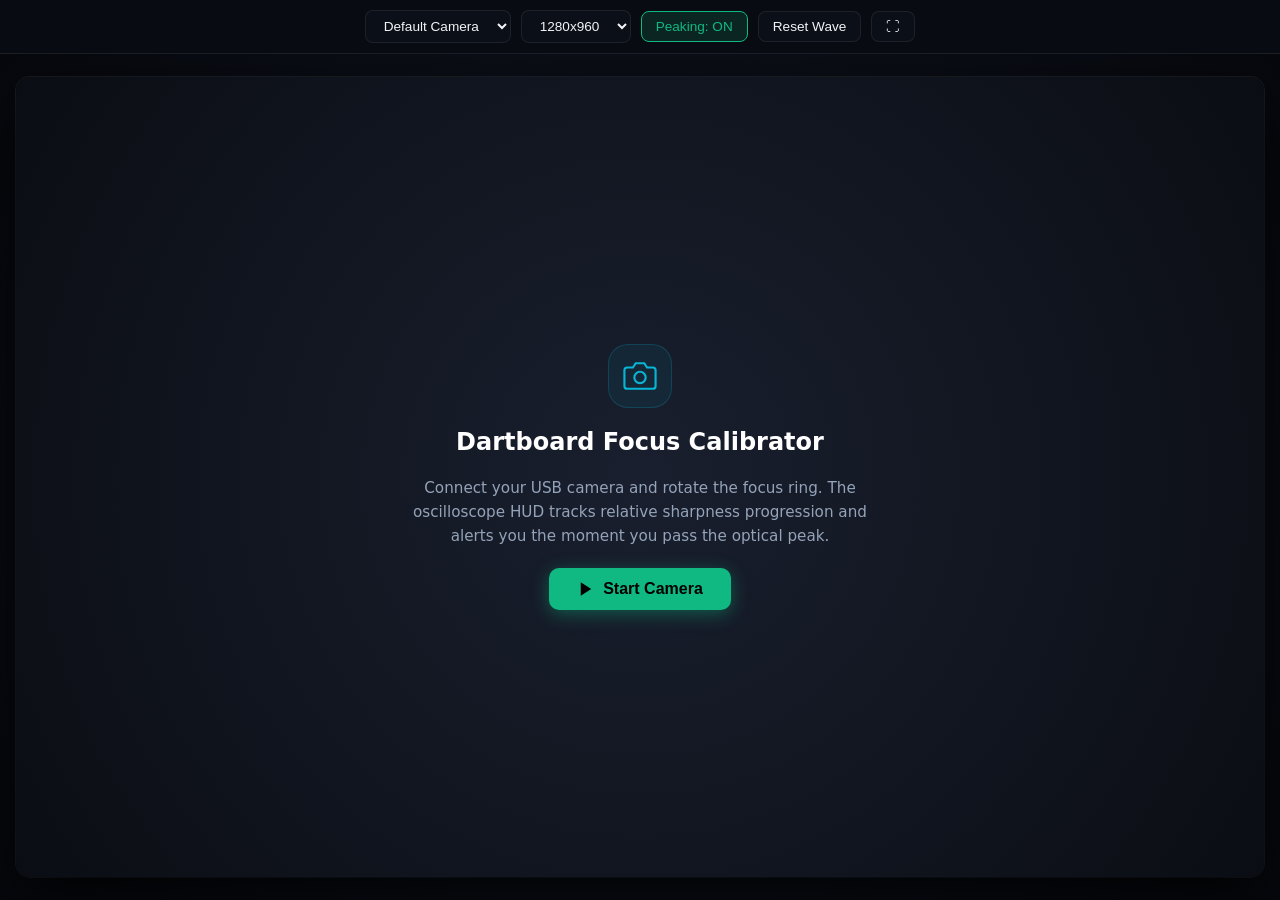
<file: tools/camera-focus-web/index.html>
<!DOCTYPE html>
<html lang="en">
<head>
  <meta charset="UTF-8" />
  <meta name="viewport" content="width=device-width, initial-scale=1.0" />
  <title>Dartboard Camera Focus Tool - Oscilloscope HUD</title>
  <style>
    :root {
      --bg-main: #07090e;
      --bg-card: rgba(13, 17, 26, 0.82);
      --bg-card-hover: rgba(22, 28, 42, 0.92);
      --border-subtle: rgba(255, 255, 255, 0.08);
      --border-highlight: rgba(56, 189, 248, 0.35);
      --text-main: #f3f4f6;
      --text-muted: #94a3b8;
      
      /* HUD State Colors */
      --state-idle: #64748b;
      --state-idle-glow: rgba(100, 116, 139, 0.2);
      --state-improving: #10b981;
      --state-improving-glow: rgba(16, 185, 129, 0.35);
      --state-peak: #06b6d4;
      --state-peak-glow: rgba(6, 182, 212, 0.4);
      --state-overdriven: #f59e0b;
      --state-overdriven-glow: rgba(245, 158, 11, 0.35);
      --state-alert: #ef4444;
      
      --font-sans: system-ui, -apple-system, BlinkMacSystemFont, "Segoe UI", Roboto, "Helvetica Neue", Arial, sans-serif;
      --font-mono: ui-monospace, SFMono-Regular, Menlo, Monaco, Consolas, monospace;
    }

    * {
      box-sizing: border-box;
      margin: 0;
      padding: 0;
      user-select: none;
    }

    html, body {
      width: 100%;
      height: 100%;
      background-color: var(--bg-main);
      color: var(--text-main);
      font-family: var(--font-sans);
      overflow: hidden;
      display: flex;
      flex-direction: column;
    }

    /* Header Bar */
    header {
      background: rgba(10, 13, 20, 0.92);
      backdrop-filter: blur(14px);
      border-bottom: 1px solid var(--border-subtle);
      padding: 10px 20px;
      display: flex;
      align-items: center;
      justify-content: center;
      flex-wrap: wrap;
      gap: 12px;
      z-index: 50;
      flex-shrink: 0;
    }

    .controls-group {
      display: flex;
      align-items: center;
      gap: 10px;
      flex-wrap: wrap;
    }

    select, button {
      background: var(--bg-card);
      color: var(--text-main);
      border: 1px solid var(--border-subtle);
      padding: 7px 14px;
      border-radius: 8px;
      font-size: 0.85rem;
      font-weight: 500;
      cursor: pointer;
      transition: all 0.15s ease;
      display: inline-flex;
      align-items: center;
      gap: 6px;
    }

    select:hover, button:hover {
      background: var(--bg-card-hover);
      border-color: rgba(255, 255, 255, 0.2);
    }

    select:focus, button:focus {
      outline: none;
      border-color: var(--state-peak);
      box-shadow: 0 0 0 2px rgba(6, 182, 212, 0.2);
    }

    button.btn-active {
      background: rgba(16, 185, 129, 0.15);
      color: var(--state-improving);
      border-color: var(--state-improving);
    }

    button.btn-danger:hover {
      background: rgba(239, 68, 68, 0.15);
      color: var(--state-alert);
      border-color: var(--state-alert);
    }

    /* Main Viewport Container */
    main {
      flex: 1;
      position: relative;
      display: flex;
      align-items: center;
      justify-content: center;
      padding: 16px;
      background: radial-gradient(circle at center, #111522 0%, #06080d 100%);
      overflow: hidden;
    }

    .viewport-wrapper {
      position: relative;
      width: 100%;
      max-width: 1280px;
      height: 100%;
      max-height: calc(100vh - 100px);
      aspect-ratio: 4 / 3;
      border-radius: 14px;
      overflow: hidden;
      box-shadow: 0 24px 60px rgba(0, 0, 0, 0.8), 0 0 0 1px var(--border-subtle);
      background: #000;
      display: flex;
      align-items: center;
      justify-content: center;
    }

    video {
      display: none;
    }

    canvas#viewCanvas {
      width: 100%;
      height: 100%;
      object-fit: contain;
      cursor: crosshair;
      display: block;
    }

    /* =========================================================
       OSCILLOSCOPE WAVEFORM HUD OVERLAY (Cinema / Broadcast HUD)
       ========================================================= */
    .oscilloscope-hud {
      position: absolute;
      bottom: 20px;
      left: 20px;
      background: var(--bg-card);
      backdrop-filter: blur(16px);
      border: 1px solid var(--border-subtle);
      border-radius: 14px;
      padding: 16px;
      width: 380px;
      box-shadow: 0 16px 40px rgba(0, 0, 0, 0.65), 0 0 0 1px rgba(255, 255, 255, 0.05);
      pointer-events: auto;
      z-index: 25;
      display: none; /* Shown after camera starts */
      flex-direction: column;
      gap: 10px;
    }

    .hud-header {
      display: flex;
      align-items: center;
      justify-content: center;
      text-align: center;
      padding: 2px 0;
    }

    .hud-instruction {
      font-size: 0.74rem;
      font-weight: 600;
      color: var(--text-muted);
      letter-spacing: 0.02em;
      text-transform: uppercase;
    }

    /* Waveform Canvas */
    .waveform-container {
      position: relative;
      width: 100%;
      height: 120px;
      background: rgba(8, 10, 16, 0.9);
      border-radius: 8px;
      overflow: hidden;
      border: 1px solid rgba(255, 255, 255, 0.07);
    }

    canvas#oscilloscopeCanvas {
      width: 100%;
      height: 100%;
      display: block;
    }

    .hud-meta-row {
      display: flex;
      align-items: center;
      justify-content: space-between;
      font-size: 0.75rem;
      color: var(--text-muted);
    }

    .hud-meta-val {
      font-family: var(--font-mono);
      font-weight: 600;
      color: #e2e8f0;
    }

    /* Prominent Turn-Back Warning Banner */
    .turnback-alert {
      position: absolute;
      top: 24px;
      left: 50%;
      transform: translateX(-50%);
      background: rgba(245, 158, 11, 0.92);
      backdrop-filter: blur(12px);
      color: #000;
      padding: 10px 22px;
      border-radius: 10px;
      font-size: 0.88rem;
      font-weight: 800;
      letter-spacing: 0.04em;
      display: none;
      align-items: center;
      gap: 10px;
      box-shadow: 0 10px 30px rgba(245, 158, 11, 0.4), 0 0 0 2px rgba(255, 255, 255, 0.25);
      z-index: 40;
      text-transform: uppercase;
      animation: bannerPulse 1s infinite alternate ease-in-out;
    }

    @keyframes bannerPulse {
      0% { transform: translateX(-50%) scale(1); }
      100% { transform: translateX(-50%) scale(1.03); }
    }

    .turnback-icon {
      width: 22px;
      height: 22px;
      fill: none;
      stroke: #000;
      stroke-width: 2.5;
    }

    /* Initial Call-to-Action Banner */
    .initial-cta-banner {
      position: absolute;
      top: 28px;
      left: 50%;
      transform: translateX(-50%);
      background: rgba(15, 23, 42, 0.94);
      backdrop-filter: blur(16px);
      color: #38bdf8;
      border: 1.5px solid rgba(56, 189, 248, 0.45);
      padding: 18px 36px;
      border-radius: 16px;
      font-size: 1.15rem;
      font-weight: 700;
      letter-spacing: 0.01em;
      display: none;
      align-items: center;
      justify-content: center;
      text-align: center;
      max-width: 90%;
      line-height: 1.5;
      box-shadow: 0 16px 40px rgba(0, 0, 0, 0.75), 0 0 20px rgba(56, 189, 248, 0.15);
      z-index: 35;
    }

    /* Magnifier Loupe Picture-in-Picture */
    .loupe-panel {
      position: absolute;
      bottom: 20px;
      right: 20px;
      background: #000;
      border: 2px solid rgba(56, 189, 248, 0.4);
      border-radius: 12px;
      overflow: hidden;
      box-shadow: 0 16px 40px rgba(0, 0, 0, 0.75), 0 0 15px rgba(56, 189, 248, 0.15);
      z-index: 25;
      display: none;
      padding: 0;
    }

    canvas#loupeCanvas {
      width: 200px;
      height: 200px;
      display: block;
      background: #000;
    }

    /* Initial state / No camera overlay */
    .empty-state {
      position: absolute;
      inset: 0;
      display: flex;
      flex-direction: column;
      align-items: center;
      justify-content: center;
      gap: 20px;
      background: radial-gradient(circle at center, #191f2e 0%, #0a0d13 100%);
      z-index: 45;
      padding: 32px;
      text-align: center;
    }

    .empty-state-icon {
      width: 64px;
      height: 64px;
      stroke: var(--state-peak);
      stroke-width: 1.5;
      fill: none;
      background: rgba(6, 182, 212, 0.08);
      padding: 14px;
      border-radius: 20px;
      border: 1px solid rgba(6, 182, 212, 0.2);
    }

    .empty-state h2 {
      font-size: 1.5rem;
      font-weight: 700;
      color: #fff;
    }

    .empty-state p {
      color: var(--text-muted);
      max-width: 460px;
      font-size: 0.95rem;
      line-height: 1.6;
    }

    .empty-state-btn {
      background: var(--state-improving);
      color: #000;
      font-weight: 700;
      font-size: 1rem;
      padding: 12px 28px;
      border-radius: 10px;
      border: none;
      box-shadow: 0 4px 18px rgba(16, 185, 129, 0.4);
      cursor: pointer;
      transition: all 0.2s ease;
      display: inline-flex;
      align-items: center;
      gap: 8px;
    }

    .empty-state-btn:hover {
      background: #059669;
      color: #fff;
      transform: translateY(-1px);
    }

    @media (max-width: 768px) {
      .oscilloscope-hud {
        bottom: 10px;
        left: 10px;
        width: calc(100% - 20px);
        max-width: 320px;
        padding: 12px;
      }
      .loupe-panel {
        display: none !important; /* Hide loupe on small screens to prioritize waveform */
      }
    }
  </style>
</head>
<body>

  <header>
    <div class="controls-group">
      <select id="cameraSelect" title="Select Video Device">
        <option value="">Detecting cameras...</option>
      </select>

      <select id="resSelect" title="Select Resolution">
        <option value="1280x960">1280x960</option>
      </select>

      <button id="btnPeaking" class="btn-active" title="Toggle Green Focus Peaking Overlay">
        <span>Peaking: ON</span>
      </button>

      <button id="btnResetPeak" class="btn-danger" title="Clear Waveform History & Reset Peak">
        <span>Reset Wave</span>
      </button>

      <button id="btnFullscreen" title="Toggle Fullscreen">
        <span>⛶</span>
      </button>
    </div>
  </header>

  <main>
    <div class="viewport-wrapper" id="viewportWrapper">
      <video id="webcamVideo" playsinline autoplay muted></video>
      <canvas id="viewCanvas" width="1280" height="960"></canvas>

      <!-- Prominent Turn-Back Warning Overlay -->
      <div class="turnback-alert" id="turnbackAlert">
        <svg class="turnback-icon" viewBox="0 0 24 24">
          <path d="M9 14L4 9l5-5"></path>
          <path d="M4 9h10.5a5.5 5.5 0 0 1 5.5 5.5v0a5.5 5.5 0 0 1-5.5 5.5H11"></path>
        </svg>
        <span>Rotation Needed / Turn Back</span>
      </div>

      <!-- Initial Call to Action Banner -->
      <div class="initial-cta-banner" id="initialCta">
        <span>Select desired focus point by clicking on it<br><small style="opacity: 0.9; font-size: 0.95rem; font-weight: 500;">(Recommended: furthest double field or T20. Tip: Stick a dart into the target segment for maximum edge contrast)</small></span>
      </div>

      <!-- OSCILLOSCOPE WAVEFORM HUD OVERLAY -->
      <div class="oscilloscope-hud" id="oscilloscopeHud">
        <div class="hud-header">
          <span class="hud-instruction">Rotate focus ring slowly, look for highest peak.</span>
        </div>

        <!-- Oscilloscope Waveform Display -->
        <div class="waveform-container">
          <canvas id="oscilloscopeCanvas" width="348" height="120"></canvas>
        </div>

        <div class="hud-meta-row">
          <span>Active Stream: <strong class="hud-meta-val" id="resValue">1280 × 960</strong></span>
          <span>Frame Rate: <strong class="hud-meta-val" id="fpsValue">0 FPS</strong></span>
        </div>
      </div>

      <!-- Picture-in-Picture Magnifier Loupe -->
      <div class="loupe-panel" id="loupePanel">
        <canvas id="loupeCanvas" width="200" height="200"></canvas>
      </div>

      <!-- Start Prompt / Empty State -->
      <div class="empty-state" id="emptyState">
        <svg class="empty-state-icon" viewBox="0 0 24 24">
          <path d="M23 19a2 2 0 0 1-2 2H3a2 2 0 0 1-2-2V8a2 2 0 0 1 2-2h4l2-3h6l2 3h4a2 2 0 0 1 2 2z"></path>
          <circle cx="12" cy="13" r="4"></circle>
        </svg>
        <h2>Dartboard Focus Calibrator</h2>
        <p>
          Connect your USB camera and rotate the focus ring. The oscilloscope HUD tracks relative sharpness progression and alerts you the moment you pass the optical peak.
        </p>
        <button class="empty-state-btn" id="btnStartCamera">
          <svg width="18" height="18" viewBox="0 0 24 24" fill="currentColor">
            <polygon points="5 3 19 12 5 21 5 3"></polygon>
          </svg>
          Start Camera
        </button>
      </div>
    </div>
  </main>

  <script>
    (function () {
      // DOM Elements
      const video = document.getElementById("webcamVideo");
      const canvas = document.getElementById("viewCanvas");
      const ctx = canvas.getContext("2d", { willReadFrequently: true });
      const loupeCanvas = document.getElementById("loupeCanvas");
      const loupeCtx = loupeCanvas.getContext("2d");
      const oscCanvas = document.getElementById("oscilloscopeCanvas");
      const oscCtx = oscCanvas.getContext("2d");

      const cameraSelect = document.getElementById("cameraSelect");
      const resSelect = document.getElementById("resSelect");
      const btnPeaking = document.getElementById("btnPeaking");
      const btnResetPeak = document.getElementById("btnResetPeak");
      const btnFullscreen = document.getElementById("btnFullscreen");
      const btnStartCamera = document.getElementById("btnStartCamera");
      const emptyState = document.getElementById("emptyState");
      const oscilloscopeHud = document.getElementById("oscilloscopeHud");
      const loupePanel = document.getElementById("loupePanel");
      const turnbackAlert = document.getElementById("turnbackAlert");
      const initialCta = document.getElementById("initialCta");

      const resValueEl = document.getElementById("resValue");
      const fpsValueEl = document.getElementById("fpsValue");

      // State
      let currentStream = null;
      let isStreaming = false;
      let hasSelectedFocusPoint = false;
      let peakingEnabled = true;

      // Oscilloscope History Buffer (100 samples @ 100ms = 10s timeline window)
      const MAX_WAVE_SAMPLES = 100;
      const waveHistory = [];
      let peakScore = 0.0;
      let minSessionScore = Infinity;
      let peakSampleIndex = -1;
      let lastRawScore = 0.0;
      let smoothedScore = 0.0;
      let baselineEstablished = false;
      let initialSampleCount = 0;
      let initialAvgScore = 0.0;
      let initialBaseline = 0.0;
      let hasCalibrated = false;
      let lastWaveSampleTime = 0;
      const WAVE_SAMPLE_INTERVAL_MS = 100; // 10 samples/sec (calm, readable waveform scrolling)

      // Lifecycle States: "INITIAL" | "IMPROVING" | "PEAK" | "OVERDRIVEN"
      let currentLifecycleState = "INITIAL";

      // Target ROI in normalized coordinates (0.0 to 1.0)
      let targetNormX = 0.5;
      let targetNormY = 0.28;
      const targetBoxSize = 90; // Pixels in native video resolution

      let isDragging = false;
      let frameCount = 0;
      let currentFps = 0;
      let fpsTimer = performance.now();

      // Preallocated typed buffers for 60fps zero-allocation CV
      const patchSize = targetBoxSize;
      const patchPixels = patchSize * patchSize;
      const staticGray = new Float32Array(patchPixels);
      const cvCanvas = document.createElement("canvas");
      cvCanvas.width = patchSize;
      cvCanvas.height = patchSize;
      const cvCtx = cvCanvas.getContext("2d", { willReadFrequently: true });
      const loupeOffscreen = document.createElement("canvas");
      loupeOffscreen.width = patchSize;
      loupeOffscreen.height = patchSize;
      const loupeOffCtx = loupeOffscreen.getContext("2d", { willReadFrequently: true });

      let lastAnalysisTime = 0;
      let currentLighting = "optimal";

      // Init or refresh cameras list
      async function populateCameras(activeDeviceId = null) {
        try {
          const devices = await navigator.mediaDevices.enumerateDevices();
          const videoDevices = devices.filter(d => d.kind === "videoinput");
          
          const currentVal = activeDeviceId || cameraSelect.value;
          cameraSelect.innerHTML = "";

          if (videoDevices.length === 0) {
            cameraSelect.innerHTML = '<option value="">Default Camera</option>';
            return;
          }

          videoDevices.forEach((dev, idx) => {
            const opt = document.createElement("option");
            opt.value = dev.deviceId;
            opt.textContent = dev.label || `Camera ${idx + 1}`;
            if (dev.deviceId === currentVal || (!currentVal && idx === 0)) {
              opt.selected = true;
            }
            cameraSelect.appendChild(opt);
          });

          if (currentVal && Array.from(cameraSelect.options).some(o => o.value === currentVal)) {
            cameraSelect.value = currentVal;
          }
        } catch (err) {
          console.error("Camera enumeration error:", err);
        }
      }

      // Discover and populate resolutions supported by the active camera (>= 800x600)
      async function updateSupportedResolutions(track, requestedRes = null) {
        if (!track) return;

        const candidateResolutions = [
          [3840, 2160],
          [2560, 1440],
          [1920, 1080],
          [1600, 1200],
          [1280, 1024],
          [1280, 960],
          [1280, 720],
          [1024, 768],
          [1000, 1000],
          [800, 600]
        ];

        const supported = [];
        const initialSettings = track.getSettings() || {};
        const currentW = initialSettings.width;
        const currentH = initialSettings.height;

        for (const [w, h] of candidateResolutions) {
          try {
            await track.applyConstraints({ width: { exact: w }, height: { exact: h } });
            const s = track.getSettings();
            if (s && s.width === w && s.height === h && w >= 800 && h >= 600) {
              supported.push(`${w}x${h}`);
            }
          } catch (_) {
            // Resolution not supported by hardware/driver
          }
        }

        const validResolutions = supported.length > 0 
          ? supported 
          : (currentW >= 800 && currentH >= 600 ? [`${currentW}x${currentH}`] : ["1280x960"]);

        // Select resolution (prefer requested, or 1280x960 if supported, or first available)
        let chosen = validResolutions[0];
        if (requestedRes && validResolutions.includes(requestedRes)) {
          chosen = requestedRes;
        } else if (validResolutions.includes("1280x960")) {
          chosen = "1280x960";
        }

        resSelect.innerHTML = "";
        validResolutions.forEach((resStr) => {
          const opt = document.createElement("option");
          opt.value = resStr;
          opt.textContent = resStr;
          if (resStr === chosen) {
            opt.selected = true;
          }
          resSelect.appendChild(opt);
        });

        const [tw, th] = chosen.split("x").map(Number);
        try {
          await track.applyConstraints({ width: { exact: tw }, height: { exact: th } });
        } catch (_) {
          try {
            await track.applyConstraints({ width: { ideal: tw }, height: { ideal: th } });
          } catch (_) {}
        }
      }

      // Start video stream with robust hardware release and multi-tier fallback
      async function startStream(targetDeviceId = null, targetResolution = null) {
        const deviceId = targetDeviceId || (cameraSelect.value && cameraSelect.value !== "" ? cameraSelect.value : null);
        const chosenRes = targetResolution || resSelect.value || "1280x960";
        let widthIdeal = 1280;
        let heightIdeal = 960;

        if (chosenRes && chosenRes.includes("x")) {
          const [w, h] = chosenRes.split("x").map(Number);
          if (!isNaN(w) && !isNaN(h)) {
            widthIdeal = w;
            heightIdeal = h;
          }
        }

        // 1. Cleanly stop old tracks and pause briefly for OS driver handle release
        if (currentStream) {
          currentStream.getTracks().forEach(track => {
            track.stop();
          });
          currentStream = null;
          video.srcObject = null;
          await new Promise(r => setTimeout(r, 80));
        }

        // Tiered attempts to ensure the camera ALWAYS starts
        const attemptConfigs = [];

        if (deviceId) {
          attemptConfigs.push({
            video: {
              deviceId: { exact: deviceId },
              width: { ideal: widthIdeal },
              height: { ideal: heightIdeal }
            },
            audio: false
          });
          attemptConfigs.push({
            video: { deviceId: { exact: deviceId } },
            audio: false
          });
          attemptConfigs.push({
            video: { deviceId: { ideal: deviceId } },
            audio: false
          });
        } else {
          attemptConfigs.push({
            video: {
              width: { ideal: widthIdeal },
              height: { ideal: heightIdeal }
            },
            audio: false
          });
        }

        // Final fallback: Standard generic video
        attemptConfigs.push({ video: true, audio: false });

        let streamAcquired = null;
        let lastError = null;

        for (let i = 0; i < attemptConfigs.length; i++) {
          try {
            streamAcquired = await navigator.mediaDevices.getUserMedia(attemptConfigs[i]);
            if (streamAcquired) break;
          } catch (err) {
            lastError = err;
            await new Promise(r => setTimeout(r, 50));
          }
        }

        if (!streamAcquired) {
          console.error("Camera acquisition failed across all tiers:", lastError);
          const msg = lastError ? (lastError.name === "NotReadableError"
            ? "Camera is in use by another app or browser tab. Please close Autodarts or other camera apps and try again."
            : lastError.message) : "Unknown error";
          alert("Could not access camera: " + msg);
          return;
        }

        currentStream = streamAcquired;
        video.srcObject = currentStream;
        await video.play();

        emptyState.style.display = "none";
        isStreaming = true;
        hasSelectedFocusPoint = false;
        oscilloscopeHud.style.display = "none";
        loupePanel.style.display = "none";
        initialCta.style.display = "flex";
        frameCount = 0;
        fpsTimer = performance.now();
        resetWaveform();

        const track = currentStream.getVideoTracks()[0];
        const settings = track ? track.getSettings() : {};
        const activeId = settings.deviceId || deviceId;

        await populateCameras(activeId);
        await updateSupportedResolutions(track, chosenRes);
      }

      // Reset Oscilloscope Waveform & Peak
      function resetWaveform() {
        waveHistory.length = 0;
        peakScore = 0.0;
        minSessionScore = Infinity;
        peakSampleIndex = -1;
        lastRawScore = 0.0;
        smoothedScore = 0.0;
        baselineEstablished = false;
        initialSampleCount = 0;
        initialAvgScore = 0.0;
        initialBaseline = 0.0;
        hasCalibrated = false;
        lastWaveSampleTime = 0;
        currentLifecycleState = "INITIAL";
        updateStateUI("INITIAL");
      }

      // Single-pass Focus Sharpness Calculation (Laplacian + Sobel variance)
      function processPatch(imgData) {
        const data = imgData.data;
        let lumSum = 0;

        for (let i = 0, g = 0; i < data.length; i += 4, g++) {
          const luma = 0.299 * data[i] + 0.587 * data[i + 1] + 0.114 * data[i + 2];
          staticGray[g] = luma;
          lumSum += luma;
        }
        const meanLuma = lumSum / patchPixels;

        let lightingState = "optimal";
        if (meanLuma < 35) lightingState = "dark";
        else if (meanLuma > 200) lightingState = "bright";

        if (lightingState !== "optimal") {
          return { score: 0.0, meanLuma, lightingState };
        }

        let lapSum = 0;
        let lapSqSum = 0;
        let sobelSum = 0;
        let count = 0;
        const sqPeakingThreshold = 140 * 140;

        for (let y = 1; y < patchSize - 1; y++) {
          const rowPrev = (y - 1) * patchSize;
          const rowCurr = y * patchSize;
          const rowNext = (y + 1) * patchSize;

          for (let x = 1; x < patchSize - 1; x++) {
            const lapVal =
              staticGray[rowPrev + x] +
              staticGray[rowCurr + (x - 1)] -
              4 * staticGray[rowCurr + x] +
              staticGray[rowCurr + (x + 1)] +
              staticGray[rowNext + x];

            lapSum += lapVal;
            lapSqSum += lapVal * lapVal;

            const gx =
              -staticGray[rowPrev + (x - 1)] + staticGray[rowPrev + (x + 1)] -
              2 * staticGray[rowCurr + (x - 1)] + 2 * staticGray[rowCurr + (x + 1)] -
              staticGray[rowNext + (x - 1)] + staticGray[rowNext + (x + 1)];

            const gy =
              -staticGray[rowPrev + (x - 1)] - 2 * staticGray[rowPrev + x] - staticGray[rowPrev + (x + 1)] +
              staticGray[rowNext + (x - 1)] + 2 * staticGray[rowNext + x] + staticGray[rowNext + (x + 1)];

            const gradSq = gx * gx + gy * gy;
            sobelSum += gradSq;
            count++;

            // Highlight sharp wire edges on patch
            if (peakingEnabled && gradSq > sqPeakingThreshold) {
              const idx = (rowCurr + x) * 4;
              data[idx] = (data[idx] * 3 + 16 * 7) >> 3;
              data[idx + 1] = (data[idx + 1] * 3 + 245 * 7) >> 3; // Neon Emerald
              data[idx + 2] = (data[idx + 2] * 3 + 130 * 7) >> 3;
            }
          }
        }

        if (count === 0) return { score: 0.0, meanLuma, lightingState };

        const lapVar = Math.max(0, (lapSqSum / count) - (lapSum / count) ** 2);
        const tenengrad = sobelSum / count;

        // Raw relative sharpness metric (combining Laplacian variance + Tenengrad gradient)
        const rawMetric = Math.sqrt(lapVar) + Math.sqrt(tenengrad);

        return {
          score: rawMetric,
          meanLuma,
          lightingState
        };
      }

      // Update Lifecycle State & UI Banner
      function updateStateUI(state) {
        currentLifecycleState = state;

        if (state === "INITIAL") {
          initialCta.style.display = "flex";
          turnbackAlert.style.display = "none";
        } else if (state === "IMPROVING" || state === "PEAK") {
          initialCta.style.display = "none";
          turnbackAlert.style.display = "none";
        } else if (state === "OVERDRIVEN") {
          initialCta.style.display = "none";
          turnbackAlert.style.display = "flex";
        }
      }

      // Render Oscilloscope Waveform Curve & Peak Line (Bulletproof)
      function renderOscilloscope() {
        const w = Math.max(10, oscCanvas.width || 348);
        const h = Math.max(10, oscCanvas.height || 120);

        oscCtx.clearRect(0, 0, w, h);

        // 1. Draw subtle tech grid background
        oscCtx.strokeStyle = "rgba(255, 255, 255, 0.05)";
        oscCtx.lineWidth = 1;

        for (let y = 20; y < h; y += 25) {
          oscCtx.beginPath();
          oscCtx.moveTo(0, y);
          oscCtx.lineTo(w, y);
          oscCtx.stroke();
        }

        for (let x = 30; x < w; x += 40) {
          oscCtx.beginPath();
          oscCtx.moveTo(x, 0);
          oscCtx.lineTo(x, h);
          oscCtx.stroke();
        }

        const validSamples = waveHistory.map(v => (isFinite(v) && !isNaN(v) ? Math.max(0, v) : 0));

        if (validSamples.length < 2) {
          oscCtx.strokeStyle = "#475569";
          oscCtx.lineWidth = 2;
          oscCtx.beginPath();
          oscCtx.moveTo(0, h * 0.7);
          oscCtx.lineTo(w, h * 0.7);
          oscCtx.stroke();
          return;
        }

        // 2. Relative auto-scaling window calculation (Guaranteed Finite)
        let minVal = Math.min(...validSamples);
        let maxVal = Math.max(...validSamples, (hasCalibrated && isFinite(peakScore)) ? peakScore : 0);
        if (!isFinite(minVal)) minVal = 0;
        if (!isFinite(maxVal) || maxVal <= minVal + 1.0) {
          maxVal = minVal + 5.0;
        }

        const valRange = Math.max(0.1, maxVal - minVal);
        const paddingBottom = 16;
        const paddingTop = 22;
        const usableHeight = Math.max(10, h - paddingBottom - paddingTop);

        function valToY(v) {
          const clampedV = isFinite(v) ? v : minVal;
          const norm = Math.max(0, Math.min(1, (clampedV - minVal) / valRange));
          return Math.round(h - paddingBottom - norm * usableHeight);
        }

        // 3. Draw Peak Recorded Horizontal Ghost-Line
        if (hasCalibrated && peakScore > 0 && isFinite(peakScore)) {
          const peakY = valToY(peakScore);

          oscCtx.save();
          oscCtx.setLineDash([4, 4]);
          oscCtx.strokeStyle = "rgba(6, 182, 212, 0.65)";
          oscCtx.lineWidth = 1.5;
          oscCtx.beginPath();
          oscCtx.moveTo(0, peakY);
          oscCtx.lineTo(w, peakY);
          oscCtx.stroke();

          oscCtx.setLineDash([]);
          oscCtx.fillStyle = "rgba(6, 182, 212, 0.9)";
          oscCtx.font = "bold 9px monospace";
          oscCtx.textAlign = "left";
          oscCtx.fillText("PEAK RECORDED", 10, Math.max(12, peakY - 5));
          oscCtx.restore();
        }

        // 4. Draw Oscilloscope History Curve
        const stepX = w / Math.max(1, MAX_WAVE_SAMPLES - 1);
        const startIndex = MAX_WAVE_SAMPLES - validSamples.length;

        let waveColor = "#10b981";
        let glowColor = "rgba(16, 185, 129, 0.4)";
        let fillColor = "rgba(16, 185, 129, 0.12)";

        if (currentLifecycleState === "INITIAL") {
          waveColor = "#64748b";
          glowColor = "rgba(100, 116, 139, 0.3)";
          fillColor = "rgba(100, 116, 139, 0.08)";
        } else if (currentLifecycleState === "OVERDRIVEN") {
          waveColor = "#f59e0b";
          glowColor = "rgba(245, 158, 11, 0.5)";
          fillColor = "rgba(245, 158, 11, 0.15)";
        }

        oscCtx.save();
        oscCtx.strokeStyle = waveColor;
        oscCtx.lineWidth = 2.5;
        oscCtx.lineJoin = "round";
        oscCtx.lineCap = "round";
        oscCtx.shadowColor = glowColor;
        oscCtx.shadowBlur = 8;

        oscCtx.beginPath();
        let firstX = 0;
        let firstY = h;

        for (let i = 0; i < validSamples.length; i++) {
          const sample = validSamples[i];
          const x = (startIndex + i) * stepX;
          const y = valToY(sample);

          if (i === 0) {
            firstX = x;
            firstY = y;
            oscCtx.moveTo(x, y);
          } else {
            oscCtx.lineTo(x, y);
          }
        }
        oscCtx.stroke();

        // Fill subtle gradient under curve
        try {
          const lastX = (startIndex + validSamples.length - 1) * stepX;
          oscCtx.lineTo(lastX, h);
          oscCtx.lineTo(firstX, h);
          oscCtx.closePath();
          const gradY0 = Math.max(0, paddingTop);
          const gradY1 = Math.max(1, h);
          const grad = oscCtx.createLinearGradient(0, gradY0, 0, gradY1);
          grad.addColorStop(0, fillColor);
          grad.addColorStop(1, "rgba(0, 0, 0, 0)");
          oscCtx.fillStyle = grad;
          oscCtx.fill();
        } catch (gradErr) {
          // Graceful fallback if gradient fails
        }
        oscCtx.restore();

        // 5. Draw Glowing Triangular Marker at Peak
        if (hasCalibrated && peakSampleIndex >= 0 && isFinite(peakScore)) {
          const peakRelIndex = peakSampleIndex - (validSamples.length - MAX_WAVE_SAMPLES > 0 ? validSamples.length - MAX_WAVE_SAMPLES : 0);
          if (peakRelIndex >= 0 && peakRelIndex < validSamples.length) {
            const pkX = (startIndex + peakRelIndex) * stepX;
            const pkY = valToY(peakScore);

            oscCtx.save();
            oscCtx.fillStyle = "#06b6d4";
            oscCtx.shadowColor = "rgba(6, 182, 212, 0.9)";
            oscCtx.shadowBlur = 10;

            oscCtx.beginPath();
            oscCtx.moveTo(pkX, pkY - 2);
            oscCtx.lineTo(pkX - 5, pkY - 9);
            oscCtx.lineTo(pkX + 5, pkY - 9);
            oscCtx.closePath();
            oscCtx.fill();
            oscCtx.restore();
          }
        }
      }

      // Main Render Loop (Protected 60 FPS)
      function processFrame() {
        try {
          if (isStreaming && video.readyState >= 2 && video.videoWidth > 0 && video.videoHeight > 0) {
            const vw = video.videoWidth;
            const vh = video.videoHeight;

            if (canvas.width !== vw || canvas.height !== vh) {
              canvas.width = vw;
              canvas.height = vh;
              cvCanvas.width = targetBoxSize;
              cvCanvas.height = targetBoxSize;
              if (resValueEl) {
                resValueEl.textContent = `${vw} × ${vh}`;
              }
            }

            // 1. Draw raw video feed (Background) at 60 FPS
            ctx.drawImage(video, 0, 0, vw, vh);

            // FPS Calculation (Updated every 500ms for fast, accurate response)
            const now = performance.now();
            frameCount++;
            const fpsElapsed = now - fpsTimer;
            if (fpsElapsed >= 500) {
              currentFps = Math.round((frameCount * 1000) / fpsElapsed);
              if (fpsValueEl) {
                fpsValueEl.textContent = `${currentFps} FPS`;
              }
              frameCount = 0;
              fpsTimer = now;
            }

            // Only run focus tracking and loupe once the user selects a target focus point
            if (!hasSelectedFocusPoint) {
              return;
            }

            // Calculate Target ROI bounding box
            const tx = Math.round(targetNormX * vw);
            const ty = Math.round(targetNormY * vh);
            const rx = Math.max(0, Math.min(vw - targetBoxSize, tx - targetBoxSize / 2));
            const ry = Math.max(0, Math.min(vh - targetBoxSize, ty - targetBoxSize / 2));

            // 2. Throttled CV Focus & Loupe (~30 FPS)
            if (now - lastAnalysisTime >= 33) {
              lastAnalysisTime = now;

              cvCtx.drawImage(video, rx, ry, targetBoxSize, targetBoxSize, 0, 0, targetBoxSize, targetBoxSize);
              const patchData = cvCtx.getImageData(0, 0, targetBoxSize, targetBoxSize);
              const metrics = processPatch(patchData);
              const rawScore = (metrics && isFinite(metrics.score)) ? metrics.score : 0.0;
              currentLighting = (metrics && metrics.lightingState) ? metrics.lightingState : "optimal";

              // Light exponential moving average to filter out single-frame camera sensor jitter
              smoothedScore = smoothedScore === 0 ? rawScore : (smoothedScore * 0.65 + rawScore * 0.35);

              // 3. Human-paced Oscilloscope Waveform Sampling (100ms = 10 samples/sec, 10s history)
              if (now - lastWaveSampleTime >= WAVE_SAMPLE_INTERVAL_MS) {
                lastWaveSampleTime = now;

                if (waveHistory.length >= MAX_WAVE_SAMPLES) {
                  waveHistory.shift();
                  if (peakSampleIndex > 0) peakSampleIndex--;
                }
                waveHistory.push(smoothedScore);

                // Track baseline vs active movement (first 8 samples = ~800ms)
                if (!baselineEstablished) {
                  initialSampleCount++;
                  initialAvgScore += smoothedScore;
                  if (initialSampleCount >= 8) {
                    initialBaseline = initialAvgScore / initialSampleCount;
                    peakScore = initialBaseline;
                    minSessionScore = initialBaseline;
                    baselineEstablished = true;
                  }
                }

                // Evaluate 4 Lifecycle States
                if (!baselineEstablished || waveHistory.length < 4) {
                  updateStateUI("INITIAL");
                } else if (!hasCalibrated) {
                  // Awaiting user lens rotation before leaving INITIAL state
                  const currentVal = smoothedScore;
                  const thresholdUp = initialBaseline * 1.05 + 0.8;
                  const thresholdDown = initialBaseline * 0.90 - 0.8;

                  if (currentVal > thresholdUp) {
                    // Significant sharpness improvement detected!
                    hasCalibrated = true;
                    peakScore = currentVal;
                    peakSampleIndex = waveHistory.length - 1;
                    updateStateUI("IMPROVING");
                  } else if (currentVal < thresholdDown) {
                    // Turned focus ring the wrong way
                    hasCalibrated = true;
                    updateStateUI("OVERDRIVEN");
                  } else {
                    // Natural baseline noise fluctuation: strictly stay in INITIAL state
                    updateStateUI("INITIAL");
                  }
                } else {
                  // Active focus calibration tracking
                  const currentVal = smoothedScore;
                  const scoreDelta = currentVal - (waveHistory[waveHistory.length - 3] || currentVal);

                  // Peak Tracking
                  if (currentVal > peakScore + 0.25) {
                    peakScore = currentVal;
                    peakSampleIndex = waveHistory.length - 1;
                    updateStateUI("IMPROVING");
                  } else if (peakScore > 0 && (peakScore - currentVal) > Math.max(2.5, peakScore * 0.06)) {
                    updateStateUI("OVERDRIVEN");
                  } else if (Math.abs(currentVal - peakScore) <= Math.max(1.0, peakScore * 0.03)) {
                    updateStateUI("PEAK");
                  } else if (scoreDelta > 0.3) {
                    updateStateUI("IMPROVING");
                  }
                }

                lastRawScore = smoothedScore;

                // Render Oscilloscope Waveform Canvas
                renderOscilloscope();
              }

              // Render Loupe Picture-in-Picture directly from processed patch
              loupeOffCtx.putImageData(patchData, 0, 0);
              loupeCtx.imageSmoothingEnabled = false;
              loupeCtx.drawImage(loupeOffscreen, 0, 0, targetBoxSize, targetBoxSize, 0, 0, loupeCanvas.width, loupeCanvas.height);

              // Center reticle marker on Loupe for 1:1 visual confirmation
              loupeCtx.save();
              loupeCtx.strokeStyle = "rgba(56, 189, 248, 0.8)";
              loupeCtx.lineWidth = 1.5;
              const lcx = loupeCanvas.width / 2;
              const lcy = loupeCanvas.height / 2;
              loupeCtx.beginPath();
              loupeCtx.moveTo(lcx - 8, lcy);
              loupeCtx.lineTo(lcx + 8, lcy);
              loupeCtx.moveTo(lcx, lcy - 8);
              loupeCtx.lineTo(lcx, lcy + 8);
              loupeCtx.stroke();
              loupeCtx.restore();
            }

            // 3. Draw Interactive Reticle on Main Canvas
            drawReticle(ctx, rx, ry, targetBoxSize, targetBoxSize, currentLifecycleState);
          }
        } catch (renderError) {
          console.error("Non-fatal render loop exception:", renderError);
        } finally {
          requestAnimationFrame(processFrame);
        }
      }

      // Draw Focus Target Reticle
      function drawReticle(context, x, y, w, h, state) {
        context.save();

        let color = "#38bdf8"; // Cyan default
        if (state === "IMPROVING" || state === "PEAK") color = "#10b981"; // Green
        else if (state === "OVERDRIVEN") color = "#f59e0b"; // Amber

        context.strokeStyle = color;
        context.lineWidth = 2.5;
        context.shadowColor = "rgba(0, 0, 0, 0.8)";
        context.shadowBlur = 6;

        const cornerSize = 16;

        // Top-Left
        context.beginPath();
        context.moveTo(x, y + cornerSize);
        context.lineTo(x, y);
        context.lineTo(x + cornerSize, y);
        context.stroke();

        // Top-Right
        context.beginPath();
        context.moveTo(x + w - cornerSize, y);
        context.lineTo(x + w);
        context.lineTo(x + w, y + cornerSize);
        context.stroke();

        // Bottom-Left
        context.beginPath();
        context.moveTo(x, y + h - cornerSize);
        context.lineTo(x, y + h);
        context.lineTo(x + cornerSize, y + h);
        context.stroke();

        // Bottom-Right
        context.beginPath();
        context.moveTo(x + w - cornerSize, y + h);
        context.lineTo(x + w, y + h);
        context.lineTo(x + w, y + h - cornerSize);
        context.stroke();

        // Center Crosshair
        const cx = x + w / 2;
        const cy = y + h / 2;
        context.beginPath();
        context.arc(cx, cy, 3.5, 0, 2 * Math.PI);
        context.fillStyle = color;
        context.fill();

        context.restore();
      }

      // Handle Reticle Dragging & Clicking with Exact Aspect-Ratio Letterbox Offsets
      function updateTargetFromPointer(clientX, clientY) {
        const rect = canvas.getBoundingClientRect();
        if (rect.width === 0 || rect.height === 0 || canvas.width === 0 || canvas.height === 0) return;

        const canvasAspect = canvas.width / canvas.height;
        const rectAspect = rect.width / rect.height;

        let renderW = rect.width;
        let renderH = rect.height;
        let offsetX = 0;
        let offsetY = 0;

        if (rectAspect > canvasAspect) {
          // Pillarbox (black bars on left/right)
          renderW = rect.height * canvasAspect;
          offsetX = (rect.width - renderW) / 2;
        } else {
          // Letterbox (black bars on top/bottom)
          renderH = rect.width / canvasAspect;
          offsetY = (rect.height - renderH) / 2;
        }

        const clickX = (clientX - rect.left - offsetX) / renderW;
        const clickY = (clientY - rect.top - offsetY) / renderH;

        const newNormX = Math.max(0.05, Math.min(0.95, clickX));
        const newNormY = Math.max(0.05, Math.min(0.95, clickY));

        const dist = Math.hypot(newNormX - targetNormX, newNormY - targetNormY);

        if (!hasSelectedFocusPoint) {
          hasSelectedFocusPoint = true;
          initialCta.style.display = "none";
          oscilloscopeHud.style.display = "flex";
          loupePanel.style.display = "flex";
          targetNormX = newNormX;
          targetNormY = newNormY;
          resetWaveform();
        } else if (dist > 0.005) {
          targetNormX = newNormX;
          targetNormY = newNormY;
          resetWaveform();
        }
      }

      canvas.addEventListener("mousedown", (e) => {
        isDragging = true;
        updateTargetFromPointer(e.clientX, e.clientY);
      });

      window.addEventListener("mousemove", (e) => {
        if (isDragging) updateTargetFromPointer(e.clientX, e.clientY);
      });

      window.addEventListener("mouseup", () => { isDragging = false; });

      canvas.addEventListener("touchstart", (e) => {
        if (e.touches.length > 0) {
          isDragging = true;
          updateTargetFromPointer(e.touches[0].clientX, e.touches[0].clientY);
        }
      }, { passive: true });

      window.addEventListener("touchmove", (e) => {
        if (isDragging && e.touches.length > 0) {
          updateTargetFromPointer(e.touches[0].clientX, e.touches[0].clientY);
        }
      }, { passive: true });

      window.addEventListener("touchend", () => { isDragging = false; });

      // Event Listeners
      btnStartCamera.addEventListener("click", () => startStream());

      cameraSelect.addEventListener("change", () => {
        if (cameraSelect.value) {
          startStream(cameraSelect.value);
        }
      });

      resSelect.addEventListener("change", async () => {
        if (!isStreaming || !currentStream) return;
        const track = currentStream.getVideoTracks()[0];
        const chosen = resSelect.value;
        if (!track || !chosen) return;

        const [w, h] = chosen.split("x").map(Number);
        try {
          await track.applyConstraints({ width: { exact: w }, height: { exact: h } });
          resetWaveform();
        } catch (err) {
          console.warn("Direct applyConstraints failed on resolution change, restarting stream:", err);
          await startStream(cameraSelect.value || null, chosen);
        }
      });

      btnResetPeak.addEventListener("click", resetWaveform);

      btnPeaking.addEventListener("click", () => {
        peakingEnabled = !peakingEnabled;
        btnPeaking.classList.toggle("btn-active", peakingEnabled);
        btnPeaking.querySelector("span").textContent = peakingEnabled ? "Peaking: ON" : "Peaking: OFF";
      });

      btnFullscreen.addEventListener("click", () => {
        const wrapper = document.getElementById("viewportWrapper");
        if (!document.fullscreenElement) {
          wrapper.requestFullscreen().catch(err => console.error(err));
        } else {
          document.exitFullscreen();
        }
      });

      // Populate camera list on page load
      if (navigator.mediaDevices && navigator.mediaDevices.enumerateDevices) {
        populateCameras();
      }

      // Start animation loop
      requestAnimationFrame(processFrame);
    })();
  </script>
</body>
</html>
</file>
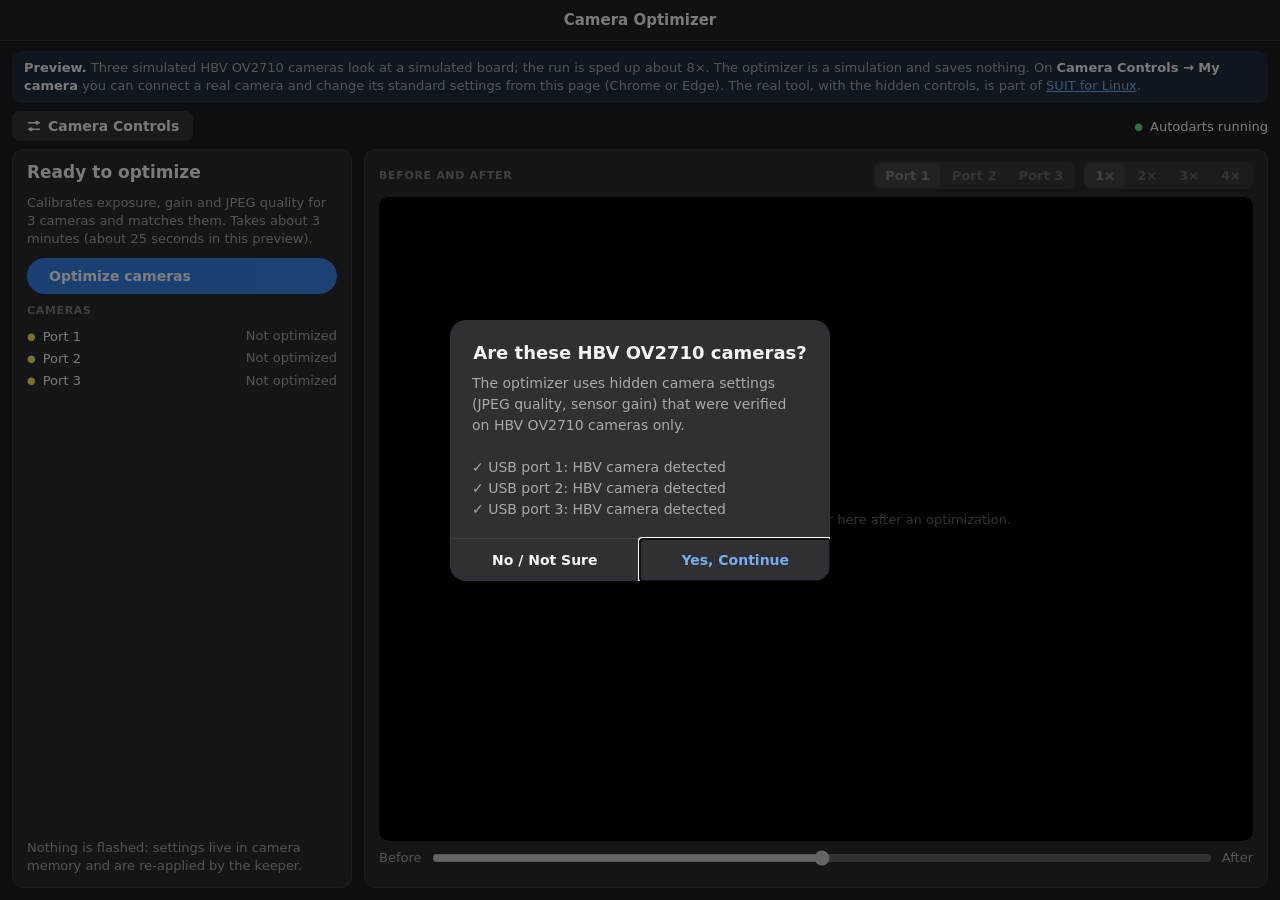
<file: tools/camera-optimizer-web/index.html>
<!DOCTYPE html>
<html lang="en">
<head>
  <meta charset="UTF-8" />
  <meta name="viewport" content="width=device-width, initial-scale=1.0" />
  <title>SUIT Camera Optimizer Preview</title>
  <meta name="description" content="Interactive preview of SUIT's one-click camera calibration for HBV OV2710 cameras, on simulated cameras." />
  <style>
    :root {
      --bg: #1d1d20;
      --card: #2a2a2e;
      --card-2: #34343a;
      --line: rgba(255, 255, 255, 0.08);
      --fg: #f6f6f7;
      --dim: rgba(246, 246, 247, 0.62);
      --faint: rgba(246, 246, 247, 0.42);
      --accent: #3584e4;
      --accent-hover: #4a92ea;
      --ok: #57e389;
      --warn: #f8e45c;
      --bad: #ff7b63;
      --ok-bg: rgba(46, 194, 126, 0.18);
      --bad-bg: rgba(224, 27, 36, 0.2);
      --font: "Cantarell", "Inter", system-ui, -apple-system, "Segoe UI", Roboto, sans-serif;
      --mono: ui-monospace, "SFMono-Regular", Menlo, Consolas, monospace;
    }

    * { box-sizing: border-box; margin: 0; padding: 0; }
    html, body { background: var(--bg); color: var(--fg); font-family: var(--font); font-size: 14px; }
    body { min-height: 100vh; display: flex; flex-direction: column; }
    button { font: inherit; color: inherit; }
    a { color: #78aeed; }

    /* Header bar, like an Adwaita navigation page */
    .headerbar {
      display: grid; grid-template-columns: 1fr auto 1fr; align-items: center;
      padding: 8px 12px; border-bottom: 1px solid var(--line); background: #232327;
    }
    .headerbar h1 { font-size: 15px; font-weight: 700; text-align: center; }
    .back { justify-self: start; visibility: hidden; }
    .back.shown { visibility: visible; }

    .preview-ribbon {
      margin: 10px 12px 0; padding: 8px 12px; border-radius: 10px;
      background: rgba(53, 132, 228, 0.14); color: var(--dim); font-size: 13px; line-height: 1.4;
    }
    .preview-ribbon strong { color: var(--fg); }

    main { flex: 1; display: flex; flex-direction: column; padding: 8px 12px 12px; gap: 8px; min-height: 0; }
    .page { display: none; flex: 1; flex-direction: column; gap: 8px; min-height: 0; }
    .page.active { display: flex; }

    .toolbar { display: flex; align-items: center; gap: 10px; flex-wrap: wrap; }
    .spacer { flex: 1; }

    .btn {
      border: none; border-radius: 8px; padding: 7px 14px; cursor: pointer;
      background: rgba(255, 255, 255, 0.1); font-weight: 600; display: inline-flex; align-items: center; gap: 6px;
    }
    .btn:hover { background: rgba(255, 255, 255, 0.15); }
    .btn:disabled { opacity: 0.45; cursor: default; }
    .btn.suggested { background: var(--accent); color: #fff; }
    .btn.suggested:hover:not(:disabled) { background: var(--accent-hover); }
    .btn.destructive { background: #c01c28; color: #fff; }
    .btn.flat { background: transparent; }
    .btn.flat:hover { background: rgba(255, 255, 255, 0.08); }
    .btn.pill { border-radius: 999px; padding: 10px 22px; }
    .btn.compact { padding: 4px 10px; font-size: 13px; }
    .btn svg { width: 16px; height: 16px; }

    .card { background: var(--card); border-radius: 12px; border: 1px solid var(--line); }
    .panel { padding: 12px 14px; }

    .heading { font-size: 11px; font-weight: 700; letter-spacing: 0.06em; color: var(--faint); text-transform: uppercase; }
    .caption { font-size: 13px; color: var(--dim); line-height: 1.4; }
    .title { font-size: 17px; font-weight: 800; line-height: 1.25; }

    .dot { display: inline-flex; align-items: center; gap: 7px; font-size: 13px; }
    .dot::before { content: "●"; font-size: 10px; }
    .dot.ok::before { color: var(--ok); }
    .dot.warn::before { color: var(--warn); }
    .dot.bad::before { color: var(--bad); }
    .dot.neutral::before { color: var(--faint); }

    /* Optimizer page */
    .cols { display: flex; gap: 12px; flex: 1; min-height: 0; }
    .left { width: 340px; flex: none; display: flex; flex-direction: column; gap: 10px; }
    .right { flex: 1; display: flex; flex-direction: column; gap: 8px; min-width: 0; }
    .cam-line { display: flex; align-items: center; gap: 8px; }
    .steps { display: flex; flex-direction: column; gap: 5px; max-height: 300px; overflow-y: auto; }
    .step { display: flex; gap: 8px; align-items: flex-start; font-size: 13px; color: var(--dim); line-height: 1.35; }
    .step .ic { width: 14px; height: 14px; flex: none; margin-top: 2px; }
    .step.done .ic { color: var(--ok); }
    .step.failed .ic { color: var(--bad); }
    .spinner {
      width: 14px; height: 14px; border-radius: 50%; border: 2px solid rgba(255, 255, 255, 0.18);
      border-top-color: var(--fg); animation: spin 0.8s linear infinite;
    }
    @keyframes spin { to { transform: rotate(360deg); } }
    .note { border-radius: 10px; padding: 10px 14px; background: rgba(255, 255, 255, 0.06); font-size: 13px; line-height: 1.4; }
    .note.ok { background: var(--ok-bg); }
    .note.bad { background: var(--bad-bg); }
    .job-actions { display: flex; gap: 6px; align-items: center; position: relative; }
    .log {
      display: none; position: absolute; left: 0; right: 0; bottom: 34px; z-index: 5; max-height: 280px; overflow: auto;
      background: #18181b; border: 1px solid var(--line); border-radius: 10px; padding: 8px 10px;
      font: 12px/1.45 var(--mono); color: var(--dim); white-space: pre-wrap; word-break: break-word;
    }
    .log.open { display: block; }

    .ba-head { display: flex; align-items: center; gap: 8px; flex-wrap: wrap; }
    .seg { display: inline-flex; background: rgba(255, 255, 255, 0.07); border-radius: 8px; padding: 2px; gap: 2px; }
    .seg button {
      border: none; background: transparent; padding: 4px 10px; border-radius: 6px; cursor: pointer;
      font-size: 13px; font-weight: 600; color: var(--dim);
    }
    .seg button.on { background: rgba(255, 255, 255, 0.16); color: var(--fg); }
    .seg button:disabled { opacity: 0.4; cursor: default; }
    .frame-wrap {
      flex: 1; min-height: 240px; position: relative; border-radius: 10px; background: #000; overflow: hidden;
      display: flex; align-items: center; justify-content: center;
    }
    .frame-wrap canvas { max-width: 100%; max-height: 100%; display: block; touch-action: none; }
    .empty { color: var(--faint); font-size: 13px; padding: 20px; text-align: center; }
    .slider-row { display: flex; align-items: center; gap: 10px; }
    input[type=range] { flex: 1; accent-color: var(--accent); min-width: 0; }

    /* Camera Controls page */
    .ctl-top { display: flex; align-items: center; gap: 10px; flex-wrap: wrap; }
    .keep { display: flex; align-items: center; gap: 8px; }
    .ctl-cols { display: flex; gap: 12px; flex: 1; min-height: 0; }
    .ctl-live { flex: 1.2; display: flex; flex-direction: column; gap: 8px; min-width: 0; }
    .ctl-groups { flex: 1; display: grid; grid-template-columns: 1fr 1fr; gap: 12px; align-content: start; min-width: 0; }
    .ctl-col { display: flex; flex-direction: column; gap: 14px; min-width: 0; }
    .group { display: flex; flex-direction: column; gap: 6px; }
    .ctl-row { display: grid; grid-template-columns: 110px 1fr 66px; align-items: center; gap: 8px; min-height: 28px; }
    .ctl-row.disabled { opacity: 0.45; }
    .ctl-row label { font-size: 13px; }
    .ctl-row .val { font-size: 12px; color: var(--dim); text-align: right; font-variant-numeric: tabular-nums; }
    .changed { color: var(--accent-hover); margin-left: 4px; font-size: 10px; }
    .hidden-tag {
      display: inline-block; margin-left: 5px; padding: 0 5px; border-radius: 4px; font-size: 10px; font-weight: 700;
      letter-spacing: 0.04em; background: rgba(248, 228, 92, 0.16); color: var(--warn); vertical-align: 1px;
    }
    select {
      grid-column: 2 / 4; background: rgba(255, 255, 255, 0.08); color: var(--fg); border: none; border-radius: 6px;
      padding: 4px 8px; font: inherit; font-size: 13px;
    }
    select option { background: var(--card); }
    .switch { grid-column: 2 / 4; justify-self: start; position: relative; width: 42px; height: 24px; }
    .switch input { opacity: 0; width: 0; height: 0; }
    .switch span { position: absolute; inset: 0; border-radius: 999px; background: rgba(255, 255, 255, 0.18); cursor: pointer; transition: 0.15s; }
    .switch span::after {
      content: ""; position: absolute; top: 3px; left: 3px; width: 18px; height: 18px; border-radius: 50%;
      background: #fff; transition: 0.15s;
    }
    .switch input:checked + span { background: var(--accent); }
    .switch input:checked + span::after { transform: translateX(18px); }
    .live-badge {
      position: absolute; top: 10px; left: 10px; font-size: 11px; font-weight: 700; padding: 2px 8px; border-radius: 6px;
      background: rgba(0, 0, 0, 0.55); color: var(--ok); letter-spacing: 0.05em;
    }
    .check-row { display: flex; align-items: center; gap: 8px; flex-wrap: wrap; min-height: 30px; }
    .popover {
      display: none; position: absolute; top: 38px; right: 0; z-index: 10; min-width: 270px;
      background: #2f2f34; border: 1px solid var(--line); border-radius: 12px; padding: 8px; box-shadow: 0 10px 30px rgba(0, 0, 0, 0.45);
    }
    .popover.open { display: block; }
    .preset { display: flex; align-items: center; gap: 8px; padding: 6px 6px; border-radius: 8px; font-size: 13px; }
    .preset:hover { background: rgba(255, 255, 255, 0.05); }

    /* Dialog */
    .scrim {
      position: fixed; inset: 0; background: rgba(0, 0, 0, 0.5); display: none; align-items: center; justify-content: center;
      z-index: 50; padding: 16px;
    }
    .scrim.open { display: flex; }
    .dialog { background: #2f2f34; border-radius: 16px; width: 100%; max-width: 380px; overflow: hidden; }
    .dialog-body { padding: 22px 22px 18px; text-align: center; }
    .dialog-body h2 { font-size: 18px; margin-bottom: 10px; }
    .dialog-body p { color: var(--dim); font-size: 14px; line-height: 1.5; white-space: pre-line; text-align: left; }
    .dialog-actions { display: flex; border-top: 1px solid var(--line); }
    .dialog-actions button {
      flex: 1; padding: 13px; border: none; background: transparent; cursor: pointer; font-weight: 600;
    }
    .dialog-actions button + button { border-left: 1px solid var(--line); }
    .dialog-actions button:hover { background: rgba(255, 255, 255, 0.05); }
    .dialog-actions .suggested { color: #78aeed; }
    .dialog-actions .destructive { color: var(--bad); }

    .status-page { flex: 1; display: flex; flex-direction: column; align-items: center; justify-content: center; gap: 14px; text-align: center; padding: 30px; }
    .status-page h2 { font-size: 22px; }
    .status-page p { color: var(--dim); max-width: 420px; line-height: 1.5; }

    @media (max-width: 860px) {
      .cols, .ctl-cols { flex-direction: column; }
      .left { width: 100%; }
      .frame-wrap { min-height: 0; aspect-ratio: 4 / 3; flex: none; }
    }
    @media (max-width: 560px) {
      .ctl-groups { grid-template-columns: 1fr; }
      .ctl-row { grid-template-columns: 96px 1fr 60px; }
      .headerbar h1 { font-size: 14px; }
    }
  </style>
</head>
<body>
  <header class="headerbar">
    <button class="btn flat compact back" id="back" aria-label="Back">
      <svg viewBox="0 0 16 16" fill="currentColor"><path d="M10.7 2.3a1 1 0 0 1 0 1.4L6.4 8l4.3 4.3a1 1 0 1 1-1.4 1.4l-5-5a1 1 0 0 1 0-1.4l5-5a1 1 0 0 1 1.4 0z"/></svg>
      Back
    </button>
    <h1 id="page-title">Camera Optimizer</h1>
    <span></span>
  </header>

  <div class="preview-ribbon">
    <strong>Preview.</strong> Three simulated HBV OV2710 cameras look at a simulated board; the run is sped up about 8×.
    The optimizer is a simulation and saves nothing. On <strong>Camera Controls → My camera</strong> you can connect a real camera and change its standard settings from this page (Chrome or Edge). The real tool, with the hidden controls, is part of
    <a href="https://github.com/IteraThor/SUIT" target="_blank" rel="noopener">SUIT for Linux</a>.
  </div>

  <main>
    <!-- Camera Optimizer -->
    <section class="page active" id="page-optimizer">
      <div class="toolbar">
        <button class="btn" id="open-controls">
          <svg viewBox="0 0 16 16" fill="currentColor"><path d="M2 4h7.2a2 2 0 0 1 3.6 0H14v1.5h-1.2a2 2 0 0 1-3.6 0H2zm0 6.5h1.2a2 2 0 0 1 3.6 0H14V12H6.8a2 2 0 0 1-3.6 0H2z"/></svg>
          Camera Controls
        </button>
        <span class="spacer"></span>
        <span class="dot ok" id="ad-status">Autodarts running</span>
      </div>

      <div class="cols" id="overview">
        <div class="left card panel">
          <div class="title" id="hero-title">Loading…</div>
          <div class="caption" id="hero-text"></div>
          <button class="btn suggested pill" id="btn-optimize" disabled>Optimize cameras</button>
          <button class="btn flat compact" id="btn-restore" style="align-self:center;display:none">Restore original settings</button>

          <div class="heading">Cameras</div>
          <div id="cam-list" style="display:flex;flex-direction:column;gap:4px"></div>

          <div id="job-box" style="display:none;flex-direction:column;gap:6px">
            <div class="heading" id="job-heading">Progress</div>
            <div class="steps" id="steps"></div>
            <div class="note" id="job-note" style="display:none"></div>
            <div class="job-actions">
              <button class="btn compact" id="btn-save-preset" style="display:none" title="Keep these calibrated settings under a name, to load them again later">Save as Preset…</button>
              <span class="spacer"></span>
              <button class="btn flat compact" id="btn-log" title="Details of the last run">Log</button>
              <div class="log" id="log"></div>
            </div>
          </div>

          <span class="spacer"></span>
          <div class="caption">Nothing is flashed: settings live in camera memory and are re-applied by the keeper.</div>
        </div>

        <div class="right card panel">
          <div class="ba-head">
            <span class="heading">Before and after</span>
            <span class="spacer"></span>
            <div class="seg" id="ba-ports"></div>
            <div class="seg" id="ba-zoom" title="Zoom"></div>
          </div>
          <div class="frame-wrap" id="ba-wrap">
            <div class="empty" id="ba-empty">Before and after pictures appear here after an optimization.</div>
            <canvas id="ba-canvas" width="960" height="720" style="display:none" title="Double-tap or scroll to zoom into a spot; drag to move around when zoomed"></canvas>
          </div>
          <div class="slider-row">
            <span class="caption">Before</span>
            <input type="range" id="ba-split" min="0" max="100" value="50" disabled />
            <span class="caption">After</span>
          </div>
          <div class="caption" id="ba-note"></div>
        </div>
      </div>

      <div class="status-page card" id="declined" style="display:none">
        <svg viewBox="0 0 24 24" width="64" height="64" fill="none" stroke="currentColor" stroke-width="1.6" style="color:var(--faint)"><path d="M3 3l18 18M9 5h6l1.5 2H20a1 1 0 0 1 1 1v9m-3 2H4a1 1 0 0 1-1-1V8a1 1 0 0 1 1-1h2"/><circle cx="12" cy="13" r="3"/></svg>
        <h2>Optimization is off</h2>
        <p>This tool changes hidden settings that were only tested on HBV OV2710 cameras, so it stays off for other cameras.</p>
        <button class="btn pill" id="btn-reconsent">I do use HBV OV2710 cameras</button>
      </div>
    </section>

    <!-- Camera Controls -->
    <section class="page" id="page-controls">
      <div class="ctl-top">
        <div class="seg" id="ctl-source" title="Simulated cameras, or a camera connected to this computer"></div>
        <select id="cam-device" style="display:none;grid-column:auto" title="Which camera"></select>
        <div class="seg" id="ctl-ports"></div>
        <div class="keep card" id="keep-box" style="padding:5px 10px">
          <span style="font-size:13px">Keep these settings</span>
          <label class="switch" style="grid-column:auto"><input type="checkbox" id="keep"><span></span></label>
        </div>
        <span class="spacer"></span>
        <div style="position:relative" id="presets-wrap">
          <button class="btn compact" id="btn-presets">
            <svg viewBox="0 0 16 16" fill="currentColor"><path d="M2 3h12v1.6H2zm0 4.2h12v1.6H2zm0 4.2h12V13H2z"/></svg>
            Presets
          </button>
          <div class="popover" id="presets-pop"></div>
        </div>
      </div>

      <div class="ctl-cols">
        <div class="ctl-live card panel">
          <div class="frame-wrap">
            <canvas id="live-canvas" width="960" height="720"></canvas>
            <span class="live-badge">LIVE</span>
          </div>
          <div class="caption" id="real-note" style="display:none"></div>
          <div class="check-row">
            <span class="dot neutral" id="check-result">Brightness not checked</span>
            <button class="btn compact" id="btn-fix" style="display:none">Fix</button>
            <span class="spacer"></span>
            <button class="btn compact" id="btn-check">Check brightness</button>
            <button class="btn compact" id="btn-reset">Reset to defaults</button>
          </div>
        </div>
        <div class="ctl-groups card panel" id="ctl-groups"></div>
      </div>
    </section>
  </main>

  <div class="scrim" id="scrim">
    <div class="dialog" role="dialog" aria-modal="true">
      <div class="dialog-body"><h2 id="dlg-head"></h2><p id="dlg-body"></p></div>
      <div class="dialog-actions" id="dlg-actions"></div>
    </div>
  </div>

<script>
"use strict";

// ---------------------------------------------------------------------------------------------
// Constants mirrored from SUIT (core/hbvcal/autocal.py, modules_gtk/camera_controls_view.py)
// ---------------------------------------------------------------------------------------------
const W = 960, H = 720;
const FPS = 30;
const EXPOSURE_UNIT_S = 50e-6;
const EXPOSURE_MAX = Math.floor(0.98 / FPS / EXPOSURE_UNIT_S);  // 653
const WHITE_FRACTION = 0.92;
const WHITE_TARGET = 232;
const TONE = { sharpness: 40, gamma: 250, contrast: 34, brightness: 0, saturation: 68, hue: 0,
               white_balance_automatic: 1, backlight_compensation: 0 };
const Q_STOCK = 22;
const SENSOR_STEPS = [0x00, 0x04, 0x08, 0x0C, 0x10, 0x14, 0x18, 0x30, 0x38, 0x70];
const SPEED = 8;  // the preview runs this much faster than the real job

// Simulated sensor (made-up but plausible numbers; only the direction of each effect matters here)
const K_SENSOR = 1.25;   // linear scene radiance -> sensor fraction at max exposure, 1x gain
const OUT_SCALE = 0.57;  // sensor ceiling ~145 DN of 255 before digital gain
const PHOTONS = 2600;    // full-well-ish scale for shot noise
const READ_NOISE = 0.003;

function sensorGain(code) {
  let n = 0;
  for (const b of [1, 2, 4]) if ((code >> 4) & b) n++;
  return (1 << n) * (1 + (code & 15) / 16);
}
const gainLabel = code => sensorGain(code).toFixed(2).replace(/0+$/, "").replace(/\.$/, "") + "×";

const DEVICE = n => `/dev/v4l/by-path/pci-0000:00:14.0-usb-0:${n}:1.0-video-index0`;

// What Autodarts leaves on the cameras (what "before" shows and "Reset to defaults" goes back to)
const AUTODARTS_SETTINGS = {
  auto_exposure: 3, exposure_time_absolute: 156, gain: 0, sensor_gain: 0x30, brightness: 0, contrast: 32,
  gamma: 300, saturation: 64, hue: 0, sharpness: 30, backlight_compensation: 1, white_balance_automatic: 1,
  white_balance_temperature: 4600, q: Q_STOCK, power_line_frequency: 1,
};

// ---------------------------------------------------------------------------------------------
// Simulated cameras: one board, three viewing angles and slightly different light
// ---------------------------------------------------------------------------------------------
const CAMS = [
  { port: "1", light: 0.86, cx: 486, cy: 372, axis: 28, squash: 0.70, spin: -6 },
  { port: "2", light: 1.0, cx: 474, cy: 352, axis: -4, squash: 0.77, spin: 2 },
  { port: "3", light: 1.13, cx: 470, cy: 368, axis: -36, squash: 0.68, spin: 7 },
];
const NUMBERS = [20, 1, 18, 4, 13, 6, 10, 15, 2, 17, 3, 19, 7, 16, 8, 11, 14, 9, 12, 5];

function drawBoard(ctx) {
  const seg = Math.PI / 10;
  const wedge = (r0, r1, a0, a1, color) => {
    ctx.beginPath();
    ctx.arc(0, 0, r1, a0, a1);
    ctx.arc(0, 0, r0, a1, a0, true);
    ctx.closePath();
    ctx.fillStyle = color;
    ctx.fill();
  };
  ctx.beginPath(); ctx.arc(0, 0, 236, 0, Math.PI * 2); ctx.fillStyle = "#151515"; ctx.fill();
  for (let i = 0; i < 20; i++) {
    const a0 = -Math.PI / 2 + i * seg - seg / 2, a1 = a0 + seg;
    const dark = i % 2 === 0;
    const single = dark ? "#1c1c1c" : "#e9ddc2";
    const ring = dark ? "#c62a2f" : "#1d7d3c";
    wedge(15.9, 99, a0, a1, single);
    wedge(99, 107, a0, a1, ring);
    wedge(107, 162, a0, a1, single);
    wedge(162, 170, a0, a1, ring);
  }
  ctx.beginPath(); ctx.arc(0, 0, 15.9, 0, Math.PI * 2); ctx.fillStyle = "#1d7d3c"; ctx.fill();
  ctx.beginPath(); ctx.arc(0, 0, 6.35, 0, Math.PI * 2); ctx.fillStyle = "#c62a2f"; ctx.fill();
  // spider wire
  ctx.strokeStyle = "#c9c9c9"; ctx.lineWidth = 0.9;
  for (const r of [6.35, 15.9, 99, 107, 162, 170]) { ctx.beginPath(); ctx.arc(0, 0, r, 0, Math.PI * 2); ctx.stroke(); }
  for (let i = 0; i < 20; i++) {
    const a = -Math.PI / 2 + i * seg - seg / 2;
    ctx.beginPath(); ctx.moveTo(Math.cos(a) * 15.9, Math.sin(a) * 15.9); ctx.lineTo(Math.cos(a) * 170, Math.sin(a) * 170); ctx.stroke();
  }
  ctx.fillStyle = "#e8e8e8"; ctx.font = "bold 22px sans-serif"; ctx.textAlign = "center"; ctx.textBaseline = "middle";
  NUMBERS.forEach((n, i) => {
    const a = -Math.PI / 2 + i * seg;
    ctx.fillText(String(n), Math.cos(a) * 198, Math.sin(a) * 198);
  });
}

function buildScene(cam) {
  const c = document.createElement("canvas");
  c.width = W; c.height = H;
  const ctx = c.getContext("2d");
  const wall = ctx.createLinearGradient(0, 0, 0, H);
  wall.addColorStop(0, "#3a3936"); wall.addColorStop(1, "#2a2927");
  ctx.fillStyle = wall; ctx.fillRect(0, 0, W, H);
  const m = new DOMMatrix().translate(cam.cx, cam.cy).rotate(cam.axis).scale(1, cam.squash)
    .rotate(-cam.axis + cam.spin).scale(1.42);
  ctx.setTransform(m);
  drawBoard(ctx);
  ctx.setTransform(1, 0, 0, 1, 0, 0);

  const mask = document.createElement("canvas");
  mask.width = W; mask.height = H;
  const mctx = mask.getContext("2d");
  mctx.setTransform(m);
  mctx.beginPath(); mctx.arc(0, 0, 170, 0, Math.PI * 2); mctx.fillStyle = "#fff"; mctx.fill();

  const px = ctx.getImageData(0, 0, W, H).data;
  const mk = mctx.getImageData(0, 0, W, H).data;
  const lin = new Float32Array(W * H * 3);
  const inMask = new Uint8Array(W * H);
  const lut = new Float32Array(256);
  for (let i = 0; i < 256; i++) lut[i] = Math.pow(i / 255, 2.2);
  const boardLuma = [];
  const rr = 0.62 * W;
  for (let y = 0, i = 0; y < H; y++) {
    for (let x = 0; x < W; x++, i++) {
      const dx = x - cam.cx, dy = y - cam.cy;
      const fall = cam.light * (1 - 0.42 * (dx * dx + dy * dy) / (rr * rr));  // LED ring light falls off outwards
      const r = lut[px[i * 4]] * fall, g = lut[px[i * 4 + 1]] * fall, b = lut[px[i * 4 + 2]] * fall;
      lin[i * 3] = r; lin[i * 3 + 1] = g; lin[i * 3 + 2] = b;
      if (mk[i * 4] > 128) { inMask[i] = 1; boardLuma.push(0.2126 * r + 0.7152 * g + 0.0722 * b); }
    }
  }
  boardLuma.sort((a, b) => a - b);
  const mean = boardLuma.reduce((s, v) => s + v, 0) / boardLuma.length;
  return { lin, mask: inMask, meanL: mean, white97: boardLuma[Math.floor(boardLuma.length * 0.97)] };
}

// ---------------------------------------------------------------------------------------------
// Simulated camera pipeline: sensor (exposure, analog gain, noise, ceiling) -> ISP -> MJPEG
// ---------------------------------------------------------------------------------------------
const GAUSS = (() => {
  const n = 1 << 20, g = new Float32Array(n);
  for (let i = 0; i < n; i += 2) {
    const u = Math.random() || 1e-9, v = Math.random();
    const r = Math.sqrt(-2 * Math.log(u));
    g[i] = r * Math.cos(2 * Math.PI * v); g[i + 1] = r * Math.sin(2 * Math.PI * v);
  }
  return g;
})();
const GMASK = GAUSS.length - 1;

function exposureState(scene, s) {
  if (s.auto_exposure !== 1) {
    // auto exposure meters the board mean; backlight compensation moves its target
    const target = 0.26 * [0.8, 1.0, 1.4][Math.min(2, s.backlight_compensation | 0)];
    const need = target / (scene.meanL * K_SENSOR);
    const e = Math.min(need, 0.33);
    return { e, sg: Math.min(15.5, Math.max(1, need / e)) };
  }
  return { e: s.exposure_time_absolute / EXPOSURE_MAX, sg: sensorGain(s.sensor_gain) };
}

function toneCurve(s) {
  const lut = new Float32Array(4096);
  const ex = Math.min(1, Math.max(0.2, 100 / s.gamma));
  const k = s.contrast / 34, br = s.brightness / 255;
  for (let i = 0; i < 4096; i++) {
    let v = Math.pow(i / 4095, ex);
    v = (v - 0.5) * k + 0.5 + br;
    lut[i] = v;
  }
  return lut;
}

const digitalGain = g => 1 + g / 32;

function wbGains(s) {
  if (s.white_balance_automatic === 1) return [0.93, 1.0, 1.22];  // neutral sisal
  const f = (s.white_balance_temperature - 4600) / 3000;
  return [0.93 * (1 + 0.35 * f), 1.0, 1.22 * (1 - 0.35 * f)];
}

/** Output white level (DN) of the white segments, without noise: what the calibration measures. */
function whiteOut(scene, s) {
  const { e, sg } = exposureState(scene, s);
  const raw = Math.min(1, scene.white97 * K_SENSOR * e * sg);
  const v = Math.min(1, raw * OUT_SCALE * digitalGain(s.gain));
  const lut = toneCurve(s);
  return Math.max(0, Math.min(255, lut[Math.round(v * 4095)] * 255));
}

function render(scene, s, seed = Math.random()) {
  const { e, sg } = exposureState(scene, s);
  const lut = toneCurve(s);
  const dg = digitalGain(s.gain);
  const wb = wbGains(s);
  const sat = s.saturation / 68;
  const hue = s.hue * Math.PI / 180, ch = Math.cos(hue), sh = Math.sin(hue);
  const lin = scene.lin, n = W * H;
  const rgb = new Float32Array(n * 3);
  const Y = new Float32Array(n);
  let off = Math.floor(seed * GAUSS.length);
  const scale = K_SENSOR * e * sg, shot = sg * K_SENSOR / PHOTONS, read2 = (READ_NOISE * sg) ** 2;
  for (let i = 0; i < n; i++) {
    let r = 0, g = 0, b = 0;
    for (let c = 0; c < 3; c++) {
      let raw = lin[i * 3 + c] * scale;
      raw += GAUSS[(off++) & GMASK] * Math.sqrt(Math.max(raw, 0) * shot + read2);
      raw = raw < 0 ? 0 : raw > 1 ? 1 : raw;  // the sensor's own ceiling
      let v = raw * OUT_SCALE * dg * wb[c];
      v = v > 1 ? 1 : v;
      const t = lut[(v * 4095) | 0];
      if (c === 0) r = t; else if (c === 1) g = t; else b = t;
    }
    const yy = 0.299 * r + 0.587 * g + 0.114 * b;
    // saturation + hue in YIQ
    let iq = 0.596 * r - 0.274 * g - 0.322 * b, qq = 0.211 * r - 0.523 * g + 0.312 * b;
    const i2 = (iq * ch - qq * sh) * sat, q2 = (iq * sh + qq * ch) * sat;
    rgb[i * 3] = yy + 0.956 * i2 + 0.621 * q2;
    rgb[i * 3 + 1] = yy - 0.272 * i2 - 0.647 * q2;
    rgb[i * 3 + 2] = yy - 1.106 * i2 + 1.703 * q2;
    Y[i] = yy;
  }
  // sharpening: unsharp mask on luma (it sharpens the noise too)
  const amt = s.sharpness / 22;
  const out = new ImageData(W, H);
  const d = out.data;
  if (amt > 0) {
    const tmp = new Float32Array(n), blur = new Float32Array(n);
    for (let y = 0; y < H; y++) {
      const o = y * W;
      for (let x = 1; x < W - 1; x++) tmp[o + x] = (Y[o + x - 1] + Y[o + x] + Y[o + x + 1]) / 3;
      tmp[o] = Y[o]; tmp[o + W - 1] = Y[o + W - 1];
    }
    for (let y = 1; y < H - 1; y++) {
      const o = y * W;
      for (let x = 0; x < W; x++) blur[o + x] = (tmp[o + x - W] + tmp[o + x] + tmp[o + x + W]) / 3;
    }
    for (let x = 0; x < W; x++) { blur[x] = tmp[x]; blur[(H - 1) * W + x] = tmp[(H - 1) * W + x]; }
    for (let i = 0; i < n; i++) {
      const add = (Y[i] - blur[i]) * amt;
      d[i * 4] = (rgb[i * 3] + add) * 255;
      d[i * 4 + 1] = (rgb[i * 3 + 1] + add) * 255;
      d[i * 4 + 2] = (rgb[i * 3 + 2] + add) * 255;
      d[i * 4 + 3] = 255;
    }
  } else {
    for (let i = 0; i < n; i++) {
      d[i * 4] = rgb[i * 3] * 255; d[i * 4 + 1] = rgb[i * 3 + 1] * 255; d[i * 4 + 2] = rgb[i * 3 + 2] * 255; d[i * 4 + 3] = 255;
    }
  }
  return out;
}

// MJPEG: the JPEG level (Q) of the camera, higher = more compression. Q22 is the camera's stock level.
const jpegQuality = q => Math.max(0.3, 0.98 - (q - 1) * 0.022);
const work = document.createElement("canvas");
work.width = W; work.height = H;
const wctx = work.getContext("2d");

async function frame(cam, s) {
  const img = render(cam.scene, s);
  wctx.putImageData(img, 0, 0);
  const blob = await new Promise(res => work.toBlob(res, "image/jpeg", jpegQuality(s.q)));
  return { bitmap: await createImageBitmap(blob), img };
}

function measure(img, scene) {
  const d = img.data, vals = [];
  for (let i = 0; i < scene.mask.length; i += 3) {
    if (scene.mask[i]) vals.push(0.299 * d[i * 4] + 0.587 * d[i * 4 + 1] + 0.114 * d[i * 4 + 2]);
  }
  vals.sort((a, b) => a - b);
  const p = f => vals[Math.floor(vals.length * f)];
  return { white: p(0.97), black: p(0.03), mean: vals.reduce((a, b) => a + b, 0) / vals.length };
}

// ---------------------------------------------------------------------------------------------
// Calibration, as in core/hbvcal/autocal.py: longest exposure at 1x sensor gain that keeps the white sisal
// at 92 % of the sensor ceiling, then digital gain until the white segments reach the common target.
// ---------------------------------------------------------------------------------------------
function calibrate(cam, log) {
  const sc = cam.scene;
  log(`calibrating ${DEVICE(cam.port)}`);
  log(`  flicker: {'flicker_cv_1ms': ${(0.004 + Math.random() * 0.006).toFixed(4)}, 'flicker': False, 'step': 1}`);
  const whiteAtMax = sc.white97 * K_SENSOR;
  const exp = Math.min(EXPOSURE_MAX, Math.round(EXPOSURE_MAX * WHITE_FRACTION / whiteAtMax));
  log(`  ceiling=145.0 DN (linear)  white@max exposure=${Math.min(145, whiteAtMax * 145).toFixed(1)}  -> exposure ${exp} ` +
      `(${(exp * EXPOSURE_UNIT_S * 1000).toFixed(1)} ms), analog gain 1x`);
  const s = { ...AUTODARTS_SETTINGS, ...TONE, auto_exposure: 1, exposure_time_absolute: exp, sensor_gain: 0x00, gain: 0 };
  let lo = 0, hi = 100;
  while (lo < hi) {
    const mid = (lo + hi) >> 1;
    if (whiteOut(sc, { ...s, gain: mid }) < WHITE_TARGET) lo = mid + 1; else hi = mid;
  }
  if (lo > 0 && Math.abs(whiteOut(sc, { ...s, gain: lo - 1 }) - WHITE_TARGET) < Math.abs(whiteOut(sc, { ...s, gain: lo }) - WHITE_TARGET)) lo--;
  s.gain = lo;
  const m = measure(render(sc, s), sc);
  const tnoise = (0.9 + 0.4 * (1 - cam.light) + Math.random() * 0.15);
  log(`  digital gain ${lo} -> white ${m.white.toFixed(1)} black ${m.black.toFixed(1)} mean ${m.mean.toFixed(1)} tnoise ${tnoise.toFixed(2)}`);
  return s;
}

// ---------------------------------------------------------------------------------------------
// State
// ---------------------------------------------------------------------------------------------
const state = {
  consent: null,       // null = never asked, true / false = answer
  autodarts: "active",
  job: { running: false, name: "", steps: [], log: [], result: null, error: "" },
  ba: { port: "1", zoom: 1, center: [0.5, 0.5], imgs: {} },
  ctlPort: "1",
  presets: [{ name: "Old boot settings", settings: null }],
};
for (const cam of CAMS) {
  cam.scene = buildScene(cam);
  cam.settings = { ...AUTODARTS_SETTINGS };
  cam.calibrated = null;
  cam.keep = false;
}
state.presets[0].settings = Object.fromEntries(CAMS.map(c => [c.port, { ...AUTODARTS_SETTINGS, sharpness: 20, contrast: 36 }]));

const $ = id => document.getElementById(id);
const sleep = ms => new Promise(r => setTimeout(r, ms));
const allOptimized = () => CAMS.every(c => c.calibrated);

// ---------------------------------------------------------------------------------------------
// Dialog
// ---------------------------------------------------------------------------------------------
function dialog(heading, body, responses) {
  return new Promise(resolve => {
    $("dlg-head").textContent = heading;
    $("dlg-body").textContent = body;
    const box = $("dlg-actions");
    box.innerHTML = "";
    for (const r of responses) {
      const b = document.createElement("button");
      b.textContent = r.label;
      if (r.kind) b.className = r.kind;
      b.onclick = () => { $("scrim").classList.remove("open"); resolve(r.id); };
      box.appendChild(b);
    }
    $("scrim").classList.add("open");
    box.lastChild.focus();
  });
}

async function askConsent() {
  const lines = CAMS.map(c => `✓  USB port ${c.port}: HBV camera detected`).join("\n");
  const r = await dialog("Are these HBV OV2710 cameras?",
    "The optimizer uses hidden camera settings (JPEG quality, sensor gain) that were verified on HBV OV2710 cameras only.\n\n" + lines,
    [{ id: "no", label: "No / Not Sure" }, { id: "yes", label: "Yes, Continue", kind: "suggested" }]);
  state.consent = r === "yes";
  renderOptimizer();
  renderControls();
}

// ---------------------------------------------------------------------------------------------
// Optimizer page
// ---------------------------------------------------------------------------------------------
function renderOptimizer() {
  $("declined").style.display = state.consent === false ? "flex" : "none";
  $("overview").style.display = state.consent === false ? "none" : "flex";
  const ad = state.autodarts;
  $("ad-status").className = "dot " + (ad === "active" ? "ok" : "neutral");
  $("ad-status").textContent = ad === "active" ? "Autodarts running" : `Autodarts ${ad}`;

  const list = $("cam-list");
  list.innerHTML = "";
  for (const c of CAMS) {
    const line = document.createElement("div");
    line.className = "cam-line";
    line.title = "Firmware 07/28/26";
    line.innerHTML = `<span class="dot ${c.calibrated ? "ok" : "warn"}">Port ${c.port}</span><span class="spacer"></span>` +
      `<span class="caption">${c.calibrated ? "Optimized" : "Not optimized"}</span>`;
    list.appendChild(line);
  }
  const j = state.job;
  if (!j.running) {
    if (allOptimized()) {
      $("hero-title").textContent = `All ${CAMS.length} cameras are optimized`;
      $("hero-text").textContent = "Settings stay applied, also after Autodarts restarts. Run it again after changing the lights or moving the board.";
    } else {
      $("hero-title").textContent = "Ready to optimize";
      $("hero-text").textContent = `Calibrates exposure, gain and JPEG quality for ${CAMS.length} cameras and matches them. ` +
        "Takes about 3 minutes (about 25 seconds in this preview).";
    }
  }
  $("btn-optimize").textContent = allOptimized() ? "Optimize again" : "Optimize cameras";
  $("btn-optimize").disabled = j.running;
  $("btn-restore").style.display = CAMS.some(c => c.calibrated) && !j.running ? "" : "none";
  renderJob();
  renderBaControls();
}

function renderJob() {
  const j = state.job;
  if (!j.steps.length) return;
  $("job-box").style.display = "flex";
  const restoring = j.name === "restore";
  if (j.running) {
    $("hero-title").textContent = restoring ? "Restoring original settings…" : "Optimizing…";
    $("hero-text").textContent = "Please don't touch the board or the cameras.";
  }
  $("job-heading").textContent = restoring ? "Restore" : "Progress";
  const box = $("steps");
  box.innerHTML = "";
  for (const st of j.steps) {
    const line = document.createElement("div");
    line.className = "step " + st.state;
    const icon = st.state === "running" ? '<div class="ic spinner"></div>'
      : st.state === "done" ? '<svg class="ic" viewBox="0 0 16 16" fill="currentColor"><path d="M13.7 4.3a1 1 0 0 1 0 1.4l-6.5 6.5a1 1 0 0 1-1.4 0L2.3 8.7a1 1 0 1 1 1.4-1.4l2.8 2.8 5.8-5.8a1 1 0 0 1 1.4 0z"/></svg>'
      : '<svg class="ic" viewBox="0 0 16 16" fill="currentColor"><path d="M4.3 4.3a1 1 0 0 1 1.4 0L8 6.6l2.3-2.3a1 1 0 1 1 1.4 1.4L9.4 8l2.3 2.3a1 1 0 0 1-1.4 1.4L8 9.4l-2.3 2.3a1 1 0 0 1-1.4-1.4L6.6 8 4.3 5.7a1 1 0 0 1 0-1.4z"/></svg>';
    line.innerHTML = icon + "<span></span>";
    line.lastChild.textContent = st.title;
    box.appendChild(line);
  }
  box.scrollTop = box.scrollHeight;
  $("log").textContent = j.log.slice(-40).join("\n");
  let note = "", kind = "";
  if (j.error) {
    note = `Something went wrong: ${j.error}. Your previous settings are still in place.`; kind = "bad";
  } else if (!j.running && !restoring && j.result) {
    note = `All cameras calibrated and matched · JPEG level ${j.result.q}.`; kind = "ok";
  } else if (!j.running && restoring) {
    note = "Original settings restored.";
  }
  $("job-note").textContent = note;
  $("job-note").style.display = note ? "" : "none";
  $("job-note").className = "note" + (kind ? " " + kind : "");
  $("btn-save-preset").style.display = kind === "ok" ? "" : "none";
}

function job(name) {
  const j = state.job;
  Object.assign(j, { running: true, name, steps: [], log: [], result: null, error: "" });
  return {
    step(title) {
      const last = j.steps[j.steps.length - 1];
      if (last && last.state === "running") last.state = "done";
      j.steps.push({ title, state: "running" });
      renderOptimizer();
    },
    fail(note) {
      const last = j.steps[j.steps.length - 1];
      if (last && last.state === "running") { last.state = "failed"; last.title += `: ${note}`; }
      renderJob();
    },
    log(line) { j.log.push(line); renderJob(); },
    finish() {
      const last = j.steps[j.steps.length - 1];
      if (last && last.state === "running") last.state = "done";
      j.running = false;
      renderOptimizer();
      renderControls();
    },
  };
}

const real = s => sleep(s * 1000 / SPEED);

async function optimize(fast = false) {
  const t = job("optimize");
  const wait = fast ? () => Promise.resolve() : real;
  t.step("Stopping Autodarts");
  state.autodarts = "inactive";
  await wait(6);
  t.step("Taking 'before' pictures");
  const before = {};
  for (const c of CAMS) before[c.port] = await frame(c, { ...AUTODARTS_SETTINGS });
  await wait(8);
  const results = {};
  for (const c of CAMS) {
    t.step(`Calibrating exposure and gain: port ${c.port}`);
    await sleep(30);
    results[c.port] = calibrate(c, t.log);
    await wait(22);
  }
  const qs = [1, 2];
  let chosen = null;
  for (const [i, q] of qs.entries()) {
    t.step(`Testing compression stability: level ${q} (${i === 0 ? "lowest" : "next"}, 20 s)`);
    t.log(`bandwidth check: ${CAMS.length} cameras at Q${q}, ${FPS} fps, 20 s`);
    await wait(20);
    if (q === 1) {
      const why = "port 3: 29.6 fps, 11 dropped, 3 gaps";
      t.fail(`not stable (${why})`);
      t.log(`  Q${q} not stable: ${why}`);
      continue;
    }
    t.step(`Confirming level ${q} (60 s)`);
    t.log(`  Q${q} clean; confirming for 60 s`);
    await wait(30);
    chosen = q;
    break;
  }
  for (const c of CAMS) results[c.port].q = chosen;
  t.log(`done: Q${chosen}; profiles saved to ~/.config/hbvcal/profiles.json`);
  t.step("Taking 'after' pictures");
  for (const c of CAMS) {
    const after = await frame(c, results[c.port]);
    state.ba.imgs[c.port] = { before: before[c.port].bitmap, after: after.bitmap, time: nowLabel() };
  }
  await wait(8);
  t.step("Saving profiles");
  for (const c of CAMS) {
    c.calibrated = { ...results[c.port] };
    c.settings = { ...results[c.port] };
    c.keep = true;
  }
  await wait(2);
  t.step("Starting Autodarts");
  state.autodarts = "active";
  await wait(8);
  t.step("Applying settings after Autodarts opened the cameras");
  await wait(6);
  state.job.result = { q: chosen };
  t.finish();
  loadBeforeAfter();
}

async function restore() {
  const t = job("restore");
  t.step("Stopping Autodarts");
  state.autodarts = "inactive";
  await real(6);
  t.step("Restoring stock JPEG quality and controls");
  for (const c of CAMS) {
    c.settings = { ...AUTODARTS_SETTINGS };
    c.calibrated = null;
    c.keep = false;
  }
  state.ba.imgs = {};
  await real(6);
  t.step("Starting Autodarts");
  state.autodarts = "active";
  await real(8);
  t.finish();
  loadBeforeAfter();
}

const nowLabel = () => {
  const d = new Date(), p = n => String(n).padStart(2, "0");
  return `${d.getFullYear()}-${p(d.getMonth() + 1)}-${p(d.getDate())} ${p(d.getHours())}:${p(d.getMinutes())}`;
};

$("btn-optimize").onclick = async () => {
  if (!state.consent) { await askConsent(); if (!state.consent) return; }
  const r = await dialog("Before You Start",
    "1. Remove all darts from the board.\n2. Turn the lights on the way you play.\n" +
    "3. Keep people and hands away from the board for about 3 minutes.\n\nAutodarts is stopped and restarted automatically.",
    [{ id: "cancel", label: "Cancel" }, { id: "start", label: "Start", kind: "suggested" }]);
  if (r === "start") optimize();
};
$("btn-restore").onclick = async () => {
  const r = await dialog("Restore Original Settings?",
    "Your cameras go back to the settings Autodarts uses. Autodarts will restart.",
    [{ id: "cancel", label: "Cancel" }, { id: "restore", label: "Restore", kind: "destructive" }]);
  if (r === "restore") restore();
};
$("btn-reconsent").onclick = askConsent;
$("btn-log").onclick = () => $("log").classList.toggle("open");
$("btn-save-preset").onclick = () => savePreset(`Optimized ${nowLabel()}`);

function savePreset(name) {
  state.presets.push({ name, settings: Object.fromEntries(CAMS.map(c => [c.port, { ...c.settings }])) });
  renderPresets();
  toast(`Preset “${name}” saved (for this visit only)`);
}

// --- before / after ---

const BA_ZOOMS = [1, 2, 3, 4];
function segButtons(el, items, active, onPick) {
  el.innerHTML = "";
  for (const [id, label] of items) {
    const b = document.createElement("button");
    b.textContent = label;
    b.className = id === active ? "on" : "";
    b.onclick = () => onPick(id);
    el.appendChild(b);
  }
}

function renderBaControls() {
  const has = Object.keys(state.ba.imgs).length > 0;
  segButtons($("ba-ports"), CAMS.map(c => [c.port, `Port ${c.port}`]), state.ba.port, p => { state.ba.port = p; loadBeforeAfter(); });
  segButtons($("ba-zoom"), BA_ZOOMS.map(z => [z, `${z}×`]), state.ba.zoom, z => setZoom(z));
  for (const b of [...$("ba-ports").children, ...$("ba-zoom").children]) b.disabled = !has;
  $("ba-split").disabled = !has;
}

function loadBeforeAfter() {
  const info = state.ba.imgs[state.ba.port];
  $("ba-empty").style.display = info ? "none" : "";
  $("ba-canvas").style.display = info ? "" : "none";
  $("ba-note").textContent = info ? `Optimized ${info.time} · double-tap or scroll to zoom, drag to move` : "";
  renderBaControls();
  renderBa();
}

function baCrop() {
  const z = state.ba.zoom, cw = W / z, ch = H / z;
  const x0 = Math.min(Math.max(state.ba.center[0] * W - cw / 2, 0), W - cw);
  const y0 = Math.min(Math.max(state.ba.center[1] * H - ch / 2, 0), H - ch);
  return [x0, y0, cw, ch];
}

function renderBa() {
  const info = state.ba.imgs[state.ba.port];
  if (!info) return;
  const cv = $("ba-canvas"), ctx = cv.getContext("2d");
  const [x0, y0, cw, ch] = baCrop();
  const x = Math.round(W * $("ba-split").value / 100);
  ctx.imageSmoothingQuality = "high";
  ctx.drawImage(info.after, x0, y0, cw, ch, 0, 0, W, H);
  ctx.save();
  ctx.beginPath(); ctx.rect(0, 0, x, H); ctx.clip();
  ctx.drawImage(info.before, x0, y0, cw, ch, 0, 0, W, H);
  ctx.restore();
  ctx.fillStyle = "#fff";
  ctx.fillRect(x - 1, 0, 2, H);
  cv.style.cursor = state.ba.zoom > 1 ? "grab" : "ew-resize";
}

function setZoom(z) {
  state.ba.zoom = z;
  if (z === 1) state.ba.center = [0.5, 0.5];
  renderBaControls();
  renderBa();
}

function canvasPoint(ev) {
  const r = $("ba-canvas").getBoundingClientRect();
  return [Math.min(Math.max((ev.clientX - r.left) / r.width, 0), 1), Math.min(Math.max((ev.clientY - r.top) / r.height, 0), 1)];
}

function zoomAt(ev, z) {
  const [fx, fy] = canvasPoint(ev);
  const [x0, y0, cw, ch] = baCrop();
  state.ba.center = [(x0 + fx * cw) / W, (y0 + fy * ch) / H];
  setZoom(z);
}

(() => {
  const cv = $("ba-canvas");
  let drag = null, lastTap = 0;
  cv.addEventListener("pointerdown", ev => {
    if (!state.ba.imgs[state.ba.port]) return;
    const now = performance.now();
    if (now - lastTap < 300) { zoomAt(ev, Math.max(2, state.ba.zoom)); lastTap = 0; return; }
    lastTap = now;
    cv.setPointerCapture(ev.pointerId);
    drag = { x: ev.clientX, y: ev.clientY, center: [...state.ba.center] };
    if (state.ba.zoom === 1) { $("ba-split").value = canvasPoint(ev)[0] * 100; renderBa(); }
    else cv.style.cursor = "grabbing";
  });
  cv.addEventListener("pointermove", ev => {
    if (!drag) return;
    if (state.ba.zoom === 1) { $("ba-split").value = canvasPoint(ev)[0] * 100; renderBa(); return; }
    const r = cv.getBoundingClientRect(), z = state.ba.zoom;
    // the picture follows the finger: the view centre moves the other way
    state.ba.center = [drag.center[0] - (ev.clientX - drag.x) / r.width / z, drag.center[1] - (ev.clientY - drag.y) / r.height / z];
    const [x0, y0, cw, ch] = baCrop();
    state.ba.center = [(x0 + cw / 2) / W, (y0 + ch / 2) / H];
    renderBa();
  });
  const end = () => { drag = null; renderBa(); };
  cv.addEventListener("pointerup", end);
  cv.addEventListener("pointercancel", end);
  cv.addEventListener("wheel", ev => {
    if (!state.ba.imgs[state.ba.port]) return;
    ev.preventDefault();
    const i = BA_ZOOMS.indexOf(state.ba.zoom) + (ev.deltaY < 0 ? 1 : -1);
    zoomAt(ev, BA_ZOOMS[Math.min(Math.max(i, 0), BA_ZOOMS.length - 1)]);
  }, { passive: false });
  $("ba-split").addEventListener("input", renderBa);
})();

// ---------------------------------------------------------------------------------------------
// Camera Controls page
// ---------------------------------------------------------------------------------------------
const GROUPS = { exposure: "Exposure", tone: "Tone", detail: "Detail", color: "Color", stream: "Stream" };
const COLUMNS = [["exposure", "color", "stream"], ["tone", "detail"]];
const manualOnly = s => s.auto_exposure !== 1;
const SPEC = {
  auto_exposure: ["exposure", "Mode", "select", { 1: "Manual", 3: "Automatic" }],
  exposure_time_absolute: ["exposure", "Exposure time", "range", [3, 2047, 1], manualOnly, v => `${(v * EXPOSURE_UNIT_S * 1000).toFixed(1)} ms`],
  gain: ["exposure", "Digital gain", "range", [0, 100, 1]],
  sensor_gain: ["exposure", "Sensor gain", "sensor", null, manualOnly],
  brightness: ["tone", "Brightness", "range", [-64, 64, 1]],
  contrast: ["tone", "Contrast", "range", [0, 64, 1]],
  gamma: ["tone", "Gamma", "range", [72, 500, 1]],
  saturation: ["tone", "Saturation", "range", [0, 128, 1]],
  hue: ["tone", "Hue", "range", [-40, 40, 1]],
  sharpness: ["detail", "Sharpening", "range", [0, 100, 1]],
  backlight_compensation: ["detail", "Backlight", "range", [0, 2, 1]],
  white_balance_automatic: ["color", "Auto white balance", "switch"],
  white_balance_temperature: ["color", "Temperature", "range", [2800, 6500, 10], s => s.white_balance_automatic === 1, v => `${v} K`],
  q: ["stream", "JPEG compression", "q", [1, 30, 1]],
  power_line_frequency: ["stream", "Anti-flicker", "select", { 0: "Off", 1: "50 Hz", 2: "60 Hz" }],
};
const HIDDEN = new Set(["sensor_gain", "q"]);

const ctlCam = () => CAMS.find(c => c.port === state.ctlPort);

function renderControls() {
  syncSource();
  if (rc.on) return renderRealControls();
  const cam = ctlCam(), s = cam.settings, cal = cam.calibrated;
  segButtons($("ctl-ports"), CAMS.map(c => [c.port, `Port ${c.port}`]), state.ctlPort, p => {
    state.ctlPort = p; resetCheck(); renderControls();
  });
  $("keep").checked = cam.keep;
  $("btn-reset").textContent = cal ? "Reset to calibrated" : "Reset to defaults";
  const root = $("ctl-groups");
  root.innerHTML = "";
  for (const col of COLUMNS) {
    const colEl = document.createElement("div");
    colEl.className = "ctl-col";
    for (const g of col) {
      const grp = document.createElement("div");
      grp.className = "group";
      grp.innerHTML = `<div class="heading">${GROUPS[g]}</div>`;
      let hiddenNote = false;
      for (const [name, spec] of Object.entries(SPEC)) {
        if (spec[0] !== g) continue;
        if (HIDDEN.has(name) && !state.consent) {
          if (!hiddenNote) {
            hiddenNote = true;
            const note = document.createElement("div");
            note.className = "check-row";
            note.innerHTML = '<span class="caption" style="flex:1">JPEG quality and sensor gain: confirm HBV cameras first</span>';
            const b = document.createElement("button");
            b.className = "btn compact"; b.textContent = "Optimizer"; b.onclick = () => showPage("optimizer");
            note.appendChild(b);
            grp.appendChild(note);
          }
          continue;
        }
        grp.appendChild(controlRow(name, spec, s, cal));
      }
      colEl.appendChild(grp);
    }
    root.appendChild(colEl);
  }
}

function controlRow(name, [, label, kind, opts, disabledWhen, fmt], s, cal) {
  const row = document.createElement("div");
  row.className = "ctl-row" + (disabledWhen && disabledWhen(s) ? " disabled" : "");
  const disabled = disabledWhen && disabledWhen(s);
  const lab = document.createElement("label");
  const marker = () => (cal && cal[name] !== s[name] ? '<span class="changed" title="Changed from the calibrated value">●</span>' : "");
  const setLabel = () => {
    lab.innerHTML = label + (HIDDEN.has(name) ? '<span class="hidden-tag" title="Hidden control, not in the UVC standard">HIDDEN</span>' : "") + marker();
  };
  setLabel();
  row.appendChild(lab);
  const cam = ctlCam();
  const set = v => { s[name] = v; resetCheck(); setLabel(); };

  if (kind === "select") {
    const sel = document.createElement("select");
    for (const [v, t] of Object.entries(opts)) sel.add(new Option(t, v, false, +v === s[name]));
    sel.disabled = disabled;
    sel.onchange = () => { set(+sel.value); renderControls(); };
    row.appendChild(sel);
  } else if (kind === "switch") {
    const sw = document.createElement("label");
    sw.className = "switch";
    sw.innerHTML = '<input type="checkbox"><span></span>';
    sw.firstChild.checked = s[name] === 1;
    sw.firstChild.onchange = () => { set(sw.firstChild.checked ? 1 : 0); renderControls(); };
    row.appendChild(sw);
  } else {
    const input = document.createElement("input");
    input.type = "range";
    const val = document.createElement("span");
    val.className = "val";
    let show;
    if (kind === "sensor") {
      input.min = 0; input.max = SENSOR_STEPS.length - 1; input.step = 1;
      input.value = Math.max(0, SENSOR_STEPS.indexOf(s[name]));
      show = () => gainLabel(s[name]);
      input.oninput = () => { set(SENSOR_STEPS[+input.value]); val.textContent = show(); };
    } else {
      [input.min, input.max, input.step] = opts;
      input.value = s[name];
      show = kind === "q" ? () => `level ${s[name]}` + (s[name] === Q_STOCK ? " (stock)" : "") : () => (fmt ? fmt(s[name]) : String(s[name]));
      input.oninput = () => { set(+input.value); val.textContent = show(); };
      if (kind === "q") input.title = "Lower = less compression, sharper picture, more USB bandwidth";
    }
    input.disabled = disabled;
    val.textContent = show();
    row.appendChild(input);
    row.appendChild(val);
    if (kind === "q") val.style.whiteSpace = "nowrap";
  }
  return row;
}

// ---------------------------------------------------------------------------------------------
// "My camera": the standard UVC controls of a camera on this computer, through the browser
// (MediaStreamTrack constraints). The hidden controls (sensor gain, JPEG compression) need USB access
// that a browser does not have, so they are shown locked.
// ---------------------------------------------------------------------------------------------
const rc = { on: false, stream: null, track: null, caps: {}, vals: {}, initial: {}, devices: [], deviceId: "",
             queue: Promise.resolve(), video: Object.assign(document.createElement("video"), { muted: true, playsInline: true }) };

// [name, group, label, kind, disabled-when, formatter]
const RC_SPEC = [
  ["exposureMode", "exposure", "Mode", "select"],
  ["exposureTime", "exposure", "Exposure time", "range", v => v.exposureMode !== "manual", v => `${(v / 10).toFixed(1)} ms`],
  ["exposureCompensation", "exposure", "Exposure comp.", "range"],
  ["iso", "exposure", "ISO", "range"],
  ["brightness", "tone", "Brightness", "range"],
  ["contrast", "tone", "Contrast", "range"],
  ["saturation", "tone", "Saturation", "range"],
  ["sharpness", "detail", "Sharpening", "range"],
  ["focusMode", "detail", "Focus mode", "select"],
  ["focusDistance", "detail", "Focus distance", "range", v => v.focusMode !== "manual"],
  ["whiteBalanceMode", "color", "White balance", "select"],
  ["colorTemperature", "color", "Temperature", "range", v => v.whiteBalanceMode !== "manual", v => `${v} K`],
];
const RC_NAMES = { continuous: "Automatic", manual: "Manual", "single-shot": "Single shot", none: "Off" };

async function startReal(deviceId = "") {
  stopReal();
  if (!navigator.mediaDevices || !navigator.mediaDevices.getUserMedia) {
    throw new Error("This browser cannot open cameras (use Chrome or Edge, over https).");
  }
  const video = { width: { ideal: 1280 }, height: { ideal: 960 } };
  if (deviceId) video.deviceId = { exact: deviceId };
  let stream;
  try {
    stream = await navigator.mediaDevices.getUserMedia({ video, audio: false });
  } catch (e) {
    if (e.name === "NotReadableError") throw new Error("The camera is in use by another program. Autodarts keeps it open: stop Autodarts first.");
    if (e.name === "NotAllowedError") throw new Error("Camera access was blocked.");
    if (e.name === "NotFoundError") throw new Error("No camera found.");
    throw e;
  }
  rc.stream = stream;
  rc.queue = Promise.resolve();  // nothing queued for the previous camera carries over
  rc.track = stream.getVideoTracks()[0];
  rc.caps = rc.track.getCapabilities ? rc.track.getCapabilities() : {};
  rc.vals = { ...rc.track.getSettings() };
  rc.initial = { ...rc.vals };
  rc.deviceId = rc.vals.deviceId || deviceId;
  rc.video.srcObject = stream;
  await rc.video.play();
  rc.devices = (await navigator.mediaDevices.enumerateDevices()).filter(d => d.kind === "videoinput");
  rc.on = true;
}

function stopReal() {
  if (rc.stream) rc.stream.getTracks().forEach(t => t.stop());
  rc.stream = rc.track = null;
  rc.on = false;
  rc.video.srcObject = null;
}

function applyReal(name, value) {
  rc.vals[name] = value;
  const track = rc.track;
  rc.queue = rc.queue.then(async () => {
    if (!track || rc.track !== track) return;  // stopped or switched camera meanwhile
    try {
      await track.applyConstraints({ advanced: [{ [name]: value }] });
      Object.assign(rc.vals, track.getSettings());
    } catch (e) {
      toast(`The camera refused ${name}: ${e.message || e.name}`);
    }
  });
  return rc.queue;
}

async function pickSource(id) {
  if (id === "real") {
    try { await startReal(); } catch (e) { stopReal(); toast(e.message || String(e)); }
  } else {
    stopReal();
  }
  resetCheck();
  renderControls();
}

function syncSource() {
  segButtons($("ctl-source"), [["sim", "Simulation"], ["real", "My camera"]], rc.on ? "real" : "sim", pickSource);
  for (const id of ["ctl-ports", "keep-box", "presets-wrap"]) $(id).style.display = rc.on ? "none" : "";
  const sel = $("cam-device");
  sel.style.display = rc.on && rc.devices.length > 1 ? "" : "none";
  sel.innerHTML = "";
  rc.devices.forEach((d, i) => sel.add(new Option(d.label || `Camera ${i + 1}`, d.deviceId, false, d.deviceId === rc.deviceId)));
  sel.onchange = async () => {
    try { await startReal(sel.value); } catch (e) { stopReal(); toast(e.message || String(e)); }
    resetCheck();
    renderControls();
  };
  const note = $("real-note");
  note.style.display = rc.on ? "" : "none";
  note.textContent = "Changes go straight to the camera. Autodarts writes its own values again when it starts.";
}

function renderRealControls() {
  $("btn-reset").textContent = "Reset to start values";
  const root = $("ctl-groups");
  root.innerHTML = "";
  for (const col of COLUMNS) {
    const colEl = document.createElement("div");
    colEl.className = "ctl-col";
    for (const g of col) {
      const grp = document.createElement("div");
      grp.className = "group";
      grp.innerHTML = `<div class="heading">${GROUPS[g]}</div>`;
      for (const spec of RC_SPEC) {
        if (spec[1] === g && rc.caps[spec[0]] !== undefined) {
          const row = realRow(spec);
          if (row) grp.appendChild(row);
        }
      }
      if (g !== "stream" && grp.children.length === 1) continue;  // nothing in this group on this camera
      if (g === "stream") {
        const st = rc.track.getSettings();
        const info = document.createElement("div");
        info.className = "ctl-row";
        info.innerHTML = '<label>Picture</label><span class="caption" style="grid-column:2/4"></span>';
        info.lastChild.textContent = `${st.width}×${st.height}` + (st.frameRate ? ` @ ${Math.round(st.frameRate)} fps` : "");
        grp.appendChild(info);
        for (const label of ["Sensor gain", "JPEG compression"]) {
          const lock = document.createElement("div");
          lock.className = "ctl-row disabled";
          lock.innerHTML = `<label>${label}<span class="hidden-tag" title="Hidden control, not in the UVC standard">HIDDEN</span></label>` +
            '<span class="caption" style="grid-column:2/4">Needs SUIT on Linux</span>';
          grp.appendChild(lock);
        }
      }
      colEl.appendChild(grp);
    }
    root.appendChild(colEl);
  }
}

function realRow([name, , label, kind, disabledWhen, fmt]) {
  const cap = rc.caps[name];
  const row = document.createElement("div");
  const disabled = !!(disabledWhen && disabledWhen(rc.vals));
  row.className = "ctl-row" + (disabled ? " disabled" : "");
  const lab = document.createElement("label");
  lab.textContent = label;
  row.appendChild(lab);
  if (kind === "select") {
    if (!Array.isArray(cap) || !cap.length) return null;
    const sel = document.createElement("select");
    for (const v of cap) sel.add(new Option(RC_NAMES[v] || v, v, false, v === rc.vals[name]));
    sel.onchange = async () => { await applyReal(name, sel.value); resetCheck(); renderControls(); };
    row.appendChild(sel);
    return row;
  }
  if (cap.min === undefined || cap.min === cap.max) return null;
  const input = document.createElement("input");
  input.type = "range";
  input.min = cap.min; input.max = cap.max; input.step = cap.step || 1;
  input.value = rc.vals[name] ?? cap.min;
  input.disabled = disabled;
  const val = document.createElement("span");
  val.className = "val";
  const show = () => (fmt ? fmt(+input.value) : String(+(+input.value).toFixed(2)));
  val.textContent = show();
  input.oninput = () => { val.textContent = show(); applyReal(name, +input.value); resetCheck(); };
  row.appendChild(input);
  row.appendChild(val);
  return row;
}

function checkReal() {
  const d = $("live-canvas").getContext("2d").getImageData(W / 4, H / 4, W / 2, H / 2).data;
  const vals = [];
  for (let i = 0; i < d.length; i += 16) vals.push(0.299 * d[i] + 0.587 * d[i + 1] + 0.114 * d[i + 2]);
  vals.sort((a, b) => a - b);
  const white = Math.round(vals[Math.floor(vals.length * 0.97)]);
  const ok = white >= 200 && white <= 250;
  $("check-result").className = "dot " + (ok ? "ok" : "warn");
  $("check-result").textContent = `Brightest 3% of the centre: ${white}` +
    (ok ? " · good" : white > 250 ? " · clipping, too bright" : " · too dark") + " (white segments should read about 232)";
}

function resetReal() {
  const track = rc.track;
  rc.queue = rc.queue.then(async () => {
    for (const spec of RC_SPEC) {
      const n = spec[0];
      if (rc.track !== track) return;  // stopped or switched camera while resetting
      if (rc.caps[n] === undefined || rc.initial[n] === undefined) continue;
      try { await track.applyConstraints({ advanced: [{ [n]: rc.initial[n] }] }); } catch (e) { /* e.g. exposure time while automatic */ }
    }
    if (rc.track !== track) return;
    Object.assign(rc.vals, track.getSettings());
    resetCheck();
    renderControls();
  }).catch(() => {});  // a broken link must not block every later change
}

let lastLive = null;
function resetCheck() {
  $("check-result").className = "dot neutral";
  $("check-result").textContent = "Brightness not checked";
  $("btn-fix").style.display = "none";
}

$("btn-check").onclick = () => {
  if (rc.on) return checkReal();
  const cam = ctlCam();
  if (!lastLive || lastLive.port !== cam.port) return;
  const m = measure(lastLive.img, cam.scene);
  const diff = Math.round(m.white - WHITE_TARGET);
  const ok = Math.abs(diff) <= 6;
  $("check-result").className = "dot " + (ok ? "ok" : "warn");
  $("check-result").textContent = `White segments ${Math.round(m.white)} (target ${WHITE_TARGET})` +
    (ok ? " · good" : diff < 0 ? ` · ${-diff} too dark` : ` · ${diff} too bright`);
  $("btn-fix").style.display = ok ? "none" : "";
};
$("btn-fix").onclick = () => {
  const cam = ctlCam(), s = cam.settings;
  let best = s.gain, bestErr = Infinity;
  for (let g = 0; g <= 100; g++) {
    const err = Math.abs(whiteOut(cam.scene, { ...s, gain: g }) - WHITE_TARGET);
    if (err < bestErr) { bestErr = err; best = g; }
  }
  s.gain = best;
  renderControls();
  $("check-result").className = "dot ok";
  $("check-result").textContent = `Digital gain set to ${best}`;
  $("btn-fix").style.display = "none";
};
$("btn-reset").onclick = () => {
  if (rc.on) return resetReal();
  const cam = ctlCam();
  cam.settings = { ...(cam.calibrated || AUTODARTS_SETTINGS) };
  resetCheck();
  renderControls();
};
$("keep").onchange = async () => {
  const cam = ctlCam();
  if ($("keep").checked) { cam.keep = true; return; }
  if (!cam.calibrated) { cam.keep = false; return; }
  const r = await dialog("Stop Keeping the Optimized Settings?",
    "This camera goes back to its stock JPEG quality and the settings from before the optimization.",
    [{ id: "cancel", label: "Cancel" }, { id: "stop", label: "Stop Keeping", kind: "destructive" }]);
  if (r === "stop") {
    cam.keep = false;
    cam.calibrated = null;
    cam.settings = { ...AUTODARTS_SETTINGS };
    delete state.ba.imgs[cam.port];
    renderOptimizer();
    loadBeforeAfter();
  }
  renderControls();
};

function renderPresets() {
  const pop = $("presets-pop");
  pop.innerHTML = "";
  for (const p of state.presets) {
    const row = document.createElement("div");
    row.className = "preset";
    row.innerHTML = `<span style="flex:1"></span>`;
    row.firstChild.textContent = p.name;
    const b = document.createElement("button");
    b.className = "btn compact"; b.textContent = "Load";
    b.onclick = () => {
      for (const c of CAMS) { c.settings = { ...p.settings[c.port] }; c.keep = true; }
      pop.classList.remove("open");
      resetCheck();
      renderControls();
      toast(`Loaded “${p.name}”`);
    };
    row.appendChild(b);
    pop.appendChild(row);
  }
  const save = document.createElement("button");
  save.className = "btn compact flat";
  save.style.marginTop = "6px";
  save.textContent = "Save Current Settings as Preset…";
  save.onclick = () => { pop.classList.remove("open"); savePreset(`Preset ${state.presets.length}`); };
  pop.appendChild(save);
}
$("btn-presets").onclick = ev => { ev.stopPropagation(); renderPresets(); $("presets-pop").classList.toggle("open"); };
document.addEventListener("click", ev => {
  if (!$("presets-pop").contains(ev.target)) $("presets-pop").classList.remove("open");
  if (!$("btn-log").contains(ev.target) && !$("log").contains(ev.target)) $("log").classList.remove("open");
});

// live view loop: only while the Camera Controls page is open
let liveOn = false;
async function liveLoop() {
  const cv = $("live-canvas"), ctx = cv.getContext("2d");
  while (liveOn) {
    const t0 = performance.now();
    if (rc.on) {
      const vw = rc.video.videoWidth, vh = rc.video.videoHeight;
      if (vw && vh) {
        const k = Math.min(W / vw, H / vh);
        ctx.fillStyle = "#000"; ctx.fillRect(0, 0, W, H);
        ctx.drawImage(rc.video, (W - vw * k) / 2, (H - vh * k) / 2, vw * k, vh * k);
      }
      lastLive = { port: "real" };
      await sleep(33);
      continue;
    }
    const cam = ctlCam();
    const f = await frame(cam, { ...cam.settings });
    ctx.drawImage(f.bitmap, 0, 0);
    lastLive = { port: cam.port, img: f.img };
    await sleep(Math.max(15, 110 - (performance.now() - t0)));
  }
}

// ---------------------------------------------------------------------------------------------
// Navigation, toast, start
// ---------------------------------------------------------------------------------------------
function showPage(name) {
  $("page-optimizer").classList.toggle("active", name === "optimizer");
  $("page-controls").classList.toggle("active", name === "controls");
  $("page-title").textContent = name === "optimizer" ? "Camera Optimizer" : "Camera Controls";
  $("back").classList.toggle("shown", name === "controls");
  const wasLive = liveOn;
  liveOn = name === "controls";
  if (!liveOn && rc.on) stopReal();  // give the camera back
  if (liveOn) { renderControls(); if (!wasLive) liveLoop(); }
  history.replaceState(null, "", name === "controls" ? "#controls" : location.pathname + location.search);
}
$("open-controls").onclick = () => showPage("controls");
$("back").onclick = () => showPage("optimizer");

let toastTimer = 0;
function toast(text) {
  let el = document.getElementById("toast");
  if (!el) {
    el = document.createElement("div");
    el.id = "toast";
    el.style.cssText = "position:fixed;left:50%;bottom:20px;transform:translateX(-50%);background:#3a3a40;color:var(--fg);" +
      "padding:9px 16px;border-radius:999px;font-size:13px;z-index:60;box-shadow:0 6px 20px rgba(0,0,0,.4);max-width:calc(100% - 32px)";
    document.body.appendChild(el);
  }
  el.textContent = text;
  el.style.display = "";
  clearTimeout(toastTimer);
  toastTimer = setTimeout(() => { el.style.display = "none"; }, 2600);
}

(async () => {
  renderOptimizer();
  // #optimized / #controls: open the preview with the cameras already optimized (handy for links)
  const hash = location.hash.slice(1);
  if (hash === "optimized" || hash === "controls") {
    state.consent = true;
    await optimize(true);
    if (hash === "controls") showPage("controls");
    return;
  }
  await askConsent();
})();
</script>
</body>
</html>
</file>
